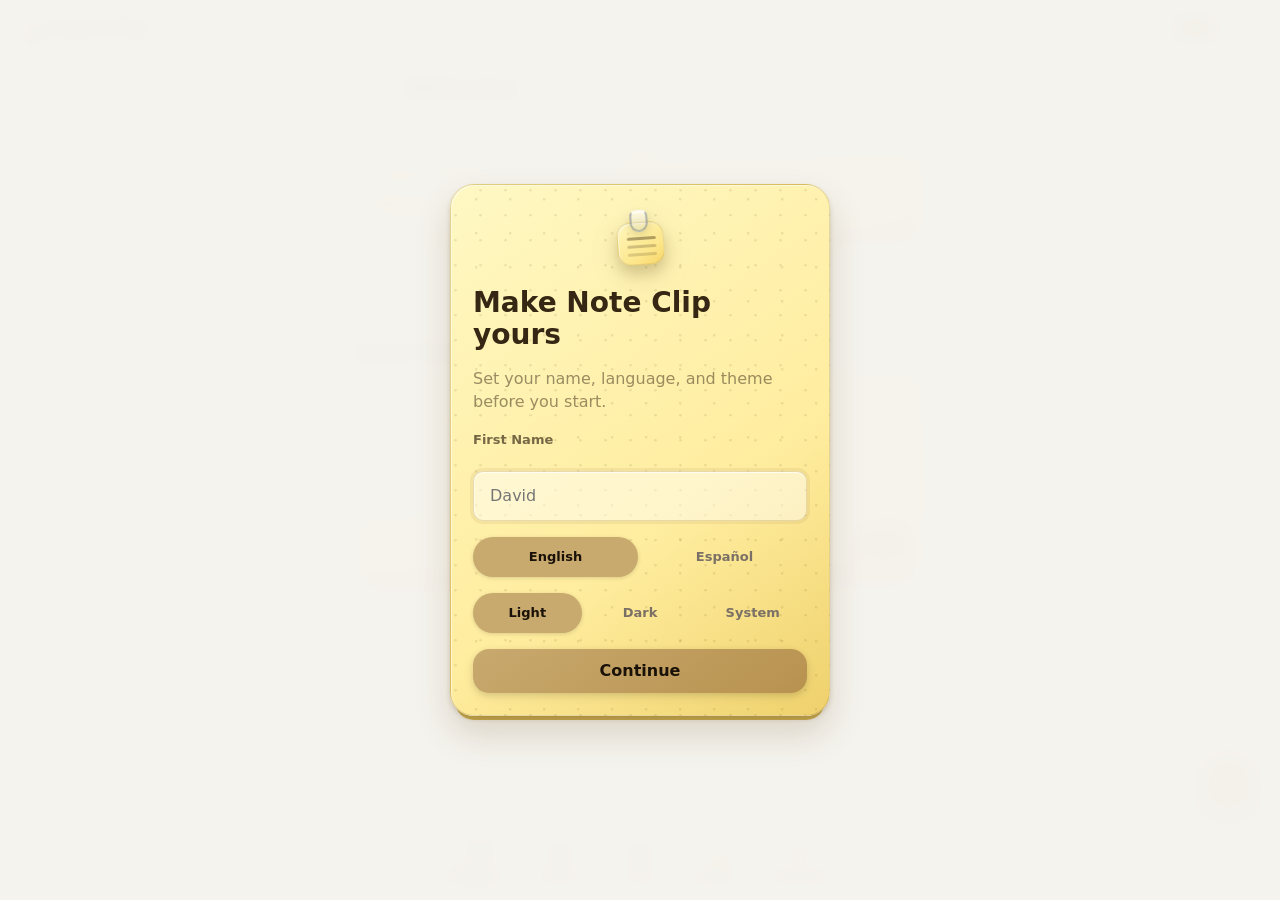
<file: index.html>
<!DOCTYPE html>
<html lang="en" data-theme="light">
<head>
  <meta charset="UTF-8">
  <meta name="viewport" content="width=device-width, initial-scale=1.0, maximum-scale=1.0, user-scalable=no, viewport-fit=cover">
  <meta name="description" content="Note Clip — Personal notes, lists, and reminders. Offline-first PWA.">
  <meta name="mobile-web-app-capable" content="yes">
  <meta name="apple-mobile-web-app-capable" content="yes">
  <meta name="apple-mobile-web-app-status-bar-style" content="default">
  <meta name="apple-mobile-web-app-title" content="Note Clip">
  <meta name="theme-color" content="#F5F2ED" media="(prefers-color-scheme: light)">
  <meta name="theme-color" content="#1A1814" media="(prefers-color-scheme: dark)">
  <title>Note Clip</title>

  <!-- PWA -->
  <link rel="manifest" href="./manifest.json">
  <link rel="apple-touch-icon" href="./icons/icon-192.png">

  <!-- Styles -->
  <link rel="stylesheet" href="./css/styles.css">
  <link rel="stylesheet" href="./css/redesign.css">   <!-- add this line -->
  <style>
    :root{--quick-paper:#ffed9f;--quick-paper-deep:#efd16c;--quick-paper-edge:rgba(126,92,25,.2);--quick-paper-line:rgba(122,92,22,.18);--quick-paper-grain:rgba(109,78,24,.12);--quick-paper-text:#352713;--quick-paper-muted:rgba(53,39,19,.5);--quick-paper-shadow:rgba(108,80,31,.22)}
    [data-theme="dark"]{--quick-paper:#d0b84f;--quick-paper-deep:#a98f34;--quick-paper-edge:rgba(255,234,143,.25);--quick-paper-line:rgba(255,245,178,.24);--quick-paper-grain:rgba(255,242,171,.16);--quick-paper-text:#17150b;--quick-paper-muted:rgba(23,21,11,.56);--quick-paper-shadow:rgba(0,0,0,.58)}
    .bottom-nav{justify-content:center;gap:clamp(2px,1vw,8px);padding:6px 8px calc(6px + env(safe-area-inset-bottom,0px))}
    .nav-tab{flex:1 1 0;max-width:72px;min-width:0;min-height:58px;padding:6px 4px;gap:4px;justify-content:center;line-height:1.1;text-align:center}
    .nav-tab>span[data-i18n]{display:block;width:100%;max-width:58px;overflow:hidden;text-align:center;text-overflow:ellipsis;white-space:nowrap}
    .nav-tab .nav-icon{line-height:1}
    .nav-stationery{--icon-paper:#fde78d;--icon-paper-2:#f8d66a;--icon-paper-line:rgba(110,76,22,.2);--icon-accent:#9fc3da;--icon-accent-2:#d8b2c5;--icon-ink:#5a4a2a;display:block;width:32px;height:28px;position:relative;font-size:0;filter:saturate(.86) drop-shadow(0 4px 4px rgba(64,45,16,.16));opacity:.78;transform:rotate(-5deg) skewY(-2deg);transition:opacity var(--transition),filter var(--transition),transform var(--transition-spring)}
    .nav-stationery:before{content:'';position:absolute;left:11px;top:0;z-index:3;width:10px;height:14px;border:2px solid rgba(117,126,134,.58);border-top-color:rgba(255,255,255,.76);border-radius:5px 5px 7px 7px;background:linear-gradient(180deg,rgba(255,255,255,.58),rgba(160,168,174,.18));box-shadow:0 2px 4px rgba(68,54,28,.14),inset 0 1px 0 rgba(255,255,255,.7)}
    .nav-tab.active .nav-stationery{opacity:1;filter:saturate(1.05) drop-shadow(0 5px 5px rgba(96,64,18,.24));transform:translateY(-1px) rotate(-5deg) skewY(-2deg)}
    [data-theme="dark"] .nav-stationery{--icon-paper:#a88f34;--icon-paper-2:#806d27;--icon-paper-line:rgba(255,236,149,.18);--icon-accent:#5f879f;--icon-accent-2:#8b6077;--icon-ink:#16170e;filter:saturate(.95) drop-shadow(0 5px 5px rgba(0,0,0,.34))}
    .nav-glyph,.nav-glyph:before,.nav-glyph:after{content:'';position:absolute;box-sizing:border-box}
    .nav-glyph{inset:3px 5px 4px 6px;border:1px solid rgba(91,65,18,.16);border-radius:7px 7px 8px 8px;background:repeating-linear-gradient(to bottom,transparent 0 7px,var(--icon-paper-line) 7px 8px,transparent 8px 11px),linear-gradient(145deg,#fff3b7 0%,var(--icon-paper) 54%,var(--icon-paper-2) 100%);box-shadow:inset 1px 1px 0 rgba(255,255,255,.58),inset -1px -1px 0 rgba(126,88,20,.1),0 5px 7px rgba(96,68,20,.16)}
    [data-theme="dark"] .nav-glyph{border-color:rgba(245,222,125,.13);box-shadow:inset 1px 1px 0 rgba(255,240,162,.12),inset -1px -1px 0 rgba(0,0,0,.18),0 5px 8px rgba(0,0,0,.34)}
    .nav-notes .nav-glyph:before,.nav-dashboard .nav-glyph:before{top:-1px;right:-1px;width:8px;height:8px;border-radius:0 6px 0 4px;background:linear-gradient(135deg,rgba(255,255,255,.7),var(--icon-paper-2));border-left:1px solid rgba(106,75,22,.14);border-bottom:1px solid rgba(106,75,22,.12)}
    .nav-dashboard .nav-glyph{inset:4px 4px 4px 5px;background:linear-gradient(145deg,#fff0a9 0%,var(--icon-paper) 100%)}
    .nav-dashboard .nav-glyph:after{left:4px;top:5px;width:6px;height:6px;border-radius:2px;background:var(--icon-accent);box-shadow:9px 0 0 var(--icon-accent-2),0 9px 0 #c6d9a3,9px 9px 0 var(--icon-paper-2)}
    .nav-notes .nav-glyph:after{left:4px;right:5px;top:8px;height:1px;background:var(--icon-paper-line);box-shadow:0 5px 0 var(--icon-paper-line),0 10px 0 var(--icon-paper-line)}
    .nav-lists .nav-glyph{inset:3px 5px 4px 7px;border-radius:6px;background:linear-gradient(90deg,var(--icon-accent) 0 4px,transparent 4px),repeating-linear-gradient(to bottom,transparent 0 7px,var(--icon-paper-line) 7px 8px,transparent 8px 11px),linear-gradient(145deg,#fff3b8,var(--icon-paper) 68%,var(--icon-paper-2))}
    .nav-lists .nav-glyph:before{left:7px;top:6px;width:3px;height:3px;border-radius:50%;background:var(--icon-ink);box-shadow:0 6px 0 var(--icon-ink),0 12px 0 var(--icon-ink)}
    .nav-lists .nav-glyph:after{left:12px;top:7px;width:8px;height:1px;background:var(--icon-paper-line);box-shadow:0 6px 0 var(--icon-paper-line),0 12px 0 var(--icon-paper-line)}
    .nav-calendar .nav-glyph{inset:4px 5px 4px 6px;border-radius:7px;background:linear-gradient(to bottom,var(--icon-accent) 0 6px,transparent 6px),repeating-linear-gradient(to bottom,transparent 0 7px,var(--icon-paper-line) 7px 8px,transparent 8px 11px),linear-gradient(145deg,#fff3b8,var(--icon-paper) 68%,var(--icon-paper-2))}
    .nav-calendar .nav-glyph:before{left:5px;top:2px;width:3px;height:6px;border-radius:3px;background:rgba(255,255,255,.72);box-shadow:10px 0 0 rgba(255,255,255,.72)}
    .nav-calendar .nav-glyph:after{left:5px;right:5px;top:10px;height:2px;border-radius:2px;background:var(--icon-ink);opacity:.45;box-shadow:0 6px 0 var(--icon-paper-line),0 12px 0 var(--icon-paper-line)}
    .nav-comms .nav-glyph{inset:6px 5px 4px 5px;border-radius:6px;background:linear-gradient(145deg,#fff1aa,var(--icon-paper))}
    .nav-comms .nav-glyph:before{left:2px;right:2px;top:3px;height:10px;border-left:10px solid transparent;border-right:10px solid transparent;border-top:7px solid rgba(121,88,27,.18)}
    .nav-comms .nav-glyph:after{right:-4px;top:-6px;width:12px;height:9px;border-radius:5px 5px 5px 1px;background:var(--icon-accent-2);box-shadow:inset 1px 1px 0 rgba(255,255,255,.32)}
    .nav-settings .nav-glyph{inset:4px 7px 3px 6px;border-radius:6px;background:linear-gradient(90deg,var(--icon-accent-2) 0 4px,transparent 4px),linear-gradient(145deg,#fff3b4,var(--icon-paper) 65%,var(--icon-paper-2))}
    .nav-settings .nav-glyph:before{right:3px;top:5px;width:10px;height:2px;border-radius:3px;background:var(--icon-ink);opacity:.48;box-shadow:-3px 5px 0 var(--icon-ink),0 10px 0 var(--icon-ink)}
    .nav-settings .nav-glyph:after{left:10px;bottom:-3px;width:5px;height:18px;border-radius:4px;background:linear-gradient(to bottom,var(--icon-accent),#e1c06d 70%,var(--icon-ink) 70% 100%);transform:rotate(38deg);box-shadow:0 3px 4px rgba(78,54,14,.18)}
    .greeting-stationery-icon{--g-paper:#fde78d;--g-paper-2:#f8d66a;--g-line:rgba(110,76,22,.22);--g-ink:#5a4a2a;--g-accent:#9fc3da;position:relative;display:inline-block;width:34px;height:30px;margin-right:8px;vertical-align:-8px;transform:rotate(-5deg);filter:drop-shadow(0 5px 6px rgba(92,66,24,.18))}
    .greeting-stationery-icon:before{content:'';position:absolute;left:12px;top:-1px;z-index:3;width:10px;height:13px;border:1.5px solid rgba(117,126,134,.54);border-top-color:rgba(255,255,255,.75);border-radius:5px 5px 7px 7px;background:linear-gradient(180deg,rgba(255,255,255,.55),rgba(160,168,174,.18));box-shadow:0 2px 4px rgba(68,54,28,.12),inset 0 1px 0 rgba(255,255,255,.7)}
    .greeting-stationery-icon:after{content:'';position:absolute;inset:5px 4px 2px 5px;border:1px solid rgba(91,65,18,.15);border-radius:8px;background:radial-gradient(circle at 28% 24%,rgba(109,78,24,.11) 0 1px,transparent 1.5px),repeating-linear-gradient(to bottom,transparent 0 8px,var(--g-line) 8px 9px,transparent 9px 12px),linear-gradient(145deg,#fff4b4 0%,var(--g-paper) 66%,var(--g-paper-2) 100%);box-shadow:inset 1px 1px 0 rgba(255,255,255,.58),0 5px 7px rgba(94,68,24,.14)}
    .greeting-stationery-icon span,.greeting-stationery-icon span:before,.greeting-stationery-icon span:after{content:'';position:absolute;z-index:4;box-sizing:border-box}
    .greeting-morning span{left:10px;top:16px;width:9px;height:7px;border:2px solid var(--g-accent);border-top:0;border-radius:0 0 6px 6px}
    .greeting-morning span:before{right:-6px;top:1px;width:5px;height:4px;border:2px solid var(--g-accent);border-left:0;border-radius:0 5px 5px 0}
    .greeting-morning span:after{left:10px;top:-7px;width:11px;height:6px;border-radius:8px 8px 0 0;background:#f0c957;box-shadow:0 3px 0 rgba(90,65,35,.16)}
    .greeting-afternoon span{left:10px;right:9px;top:15px;height:2px;border-radius:3px;background:var(--g-ink);opacity:.48;box-shadow:0 6px 0 var(--g-ink),0 12px 0 var(--g-ink)}
    .greeting-evening span{left:12px;top:12px;width:11px;height:11px;border-radius:8px 8px 4px 4px;border:2px solid #8b6077;border-bottom:0}
    .greeting-evening span:before{left:4px;top:10px;width:2px;height:9px;border-radius:2px;background:#8b6077}
    .greeting-evening span:after{left:-4px;top:18px;width:18px;height:2px;border-radius:3px;background:var(--g-ink);opacity:.42}
    .greeting-night span{left:14px;top:12px;width:12px;height:12px;border-radius:50%;background:#9fc3da;box-shadow:-4px -1px 0 1px var(--g-paper)}
    .greeting-night span:before{left:-7px;top:0;width:2px;height:2px;border-radius:50%;background:var(--g-ink);opacity:.45;box-shadow:-2px 7px 0 var(--g-ink),8px 9px 0 var(--g-ink)}
    [data-theme="dark"] .greeting-stationery-icon{--g-paper:#d0b84f;--g-paper-2:#a98f34;--g-line:rgba(255,245,178,.24);--g-ink:#17150b;--g-accent:#5f879f;filter:drop-shadow(0 5px 8px rgba(0,0,0,.42))}
    [data-theme="dark"] .greeting-stationery-icon:after{border-color:rgba(245,222,125,.14);background:radial-gradient(circle at 28% 24%,rgba(255,242,171,.14) 0 1px,transparent 1.5px),repeating-linear-gradient(to bottom,transparent 0 8px,var(--g-line) 8px 9px,transparent 9px 12px),linear-gradient(145deg,#d8c157 0%,var(--g-paper) 68%,var(--g-paper-2) 100%);box-shadow:inset 1px 1px 0 rgba(255,240,162,.12),0 5px 8px rgba(0,0,0,.34)}
    .app-title-mark{width:30px;height:30px;border-radius:9px;object-fit:cover;box-shadow:0 4px 10px rgba(95,70,28,.18);font-size:0}
    [data-theme="dark"] .app-title-mark{box-shadow:0 5px 14px rgba(0,0,0,.38)}
    .quick-note-wrap{position:relative;isolation:isolate;overflow:visible;border:1.5px solid var(--quick-paper-edge);border-radius:22px 24px 24px 22px;background:radial-gradient(circle at 18% 21%,var(--quick-paper-grain) 0 1px,transparent 1.6px),radial-gradient(circle at 73% 38%,var(--quick-paper-grain) 0 1px,transparent 1.7px),radial-gradient(circle at 43% 74%,var(--quick-paper-grain) 0 1px,transparent 1.5px),linear-gradient(145deg,#fff7bd 0%,var(--quick-paper) 58%,var(--quick-paper-deep) 100%);background-size:25px 25px,31px 31px,37px 37px,auto;box-shadow:0 3px 4px var(--quick-paper-shadow),0 12px 24px rgba(108,80,31,.18),0 24px 38px rgba(108,80,31,.11),0 9px 0 -5px color-mix(in srgb,var(--quick-paper-deep) 72%,#8f7424),inset 1px 1px 0 rgba(255,255,255,.55),inset -1px -1px 0 rgba(119,84,21,.08);transform:rotate(-.7deg);transition:box-shadow var(--transition),transform var(--transition-spring),border-color var(--transition)}
    .quick-note-wrap:focus-within{border-color:color-mix(in srgb,var(--color-primary) 70%,var(--quick-paper-edge));box-shadow:0 0 0 3px color-mix(in srgb,var(--color-primary) 18%,transparent),0 3px 4px var(--quick-paper-shadow),0 12px 26px rgba(108,80,31,.18),inset 1px 1px 0 rgba(255,255,255,.48);transform:rotate(-.7deg) translateY(-1px)}
    .quick-note-wrap:before{content:'';position:absolute;inset:0;z-index:0;pointer-events:none;background:linear-gradient(90deg,rgba(255,255,255,.2),transparent 30% 70%,rgba(112,78,19,.07)),radial-gradient(ellipse at 50% 0,rgba(255,255,255,.28),transparent 48%);mix-blend-mode:soft-light}
    .quick-note-wrap:after{content:'';position:absolute;right:-1px;bottom:-1px;z-index:2;width:54px;height:54px;border-radius:18px 0 22px 0;background:linear-gradient(135deg,rgba(255,255,255,.72) 0%,rgba(255,238,158,.92) 45%,var(--quick-paper-deep) 100%);clip-path:polygon(100% 0,100% 100%,0 100%);border-left:1px solid rgba(120,86,21,.16);border-top:1px solid rgba(120,86,21,.14);box-shadow:-7px -5px 12px rgba(103,75,22,.12);pointer-events:none}
    .quick-note-clip{position:absolute;left:50%;top:-18px;z-index:4;width:48px;height:54px;transform:translateX(-50%);border:3px solid rgba(120,129,138,.42);border-top-color:rgba(255,255,255,.72);border-radius:15px 15px 24px 24px;background:linear-gradient(180deg,rgba(255,255,255,.56),rgba(209,216,220,.24) 42%,rgba(255,255,255,.1));box-shadow:0 8px 13px rgba(65,55,32,.18),inset 0 2px 0 rgba(255,255,255,.66),inset 0 -2px 5px rgba(80,86,92,.12);pointer-events:none}
    .quick-note-clip:before{content:'';position:absolute;left:7px;right:7px;bottom:8px;height:27px;border:2px solid rgba(92,101,109,.34);border-top:0;border-radius:0 0 18px 18px}
    .quick-note-input{position:relative;z-index:1;padding:26px 42px 14px 18px;background:repeating-linear-gradient(to bottom,transparent 0 25px,var(--quick-paper-line) 25px 26px,transparent 26px 32px);color:var(--quick-paper-text);font-weight:500;line-height:32px;min-height:124px;caret-color:var(--quick-paper-text)}
    .quick-note-input::placeholder{color:var(--quick-paper-muted)}
    .quick-note-actions{position:relative;z-index:3;padding:10px var(--space-md) 12px;border-top:1px solid var(--quick-paper-line);background:linear-gradient(180deg,rgba(255,255,255,.18),rgba(116,82,20,.08)),color-mix(in srgb,var(--quick-paper) 68%,var(--quick-paper-deep))}
    [data-theme="dark"] .quick-note-wrap{background:radial-gradient(circle at 18% 21%,var(--quick-paper-grain) 0 1px,transparent 1.6px),radial-gradient(circle at 73% 38%,var(--quick-paper-grain) 0 1px,transparent 1.7px),radial-gradient(circle at 43% 74%,var(--quick-paper-grain) 0 1px,transparent 1.5px),linear-gradient(145deg,#e2c95f 0%,var(--quick-paper) 58%,var(--quick-paper-deep) 100%);box-shadow:0 3px 4px var(--quick-paper-shadow),0 16px 28px rgba(0,0,0,.48),0 30px 48px rgba(0,0,0,.36),0 9px 0 -5px #776527,inset 1px 1px 0 rgba(255,245,177,.18),inset -1px -1px 0 rgba(0,0,0,.16)}
    [data-theme="dark"] .quick-note-clip{border-color:rgba(190,199,207,.34);border-top-color:rgba(255,255,255,.58);background:linear-gradient(180deg,rgba(255,255,255,.38),rgba(169,178,186,.18) 45%,rgba(255,255,255,.08));box-shadow:0 10px 18px rgba(0,0,0,.34),inset 0 2px 0 rgba(255,255,255,.42),inset 0 -2px 5px rgba(0,0,0,.2)}
    [data-theme="dark"] .quick-note-actions{background:linear-gradient(180deg,rgba(255,241,156,.08),rgba(0,0,0,.1)),color-mix(in srgb,var(--quick-paper) 58%,var(--quick-paper-deep))}
    .category-card{--cat-paper:#fff0a7;--cat-paper-2:#f3d771;--cat-ink:#352713;overflow:hidden;border-radius:18px 20px 19px 17px;border-color:rgba(126,92,25,.18);background:radial-gradient(circle at 20px 18px,rgba(109,78,24,.11) 0 1px,transparent 1.5px),radial-gradient(circle at 77% 34%,rgba(109,78,24,.08) 0 1px,transparent 1.6px),linear-gradient(145deg,rgba(255,255,255,.38),transparent 32%),linear-gradient(145deg,var(--cat-paper) 0%,var(--cat-paper) 62%,var(--cat-paper-2) 100%);background-size:22px 22px,31px 31px,auto,auto;box-shadow:0 3px 4px rgba(108,80,31,.14),0 11px 20px rgba(108,80,31,.14),0 8px 0 -5px color-mix(in srgb,var(--cat-paper-2) 70%,#8f7424),inset 1px 1px 0 rgba(255,255,255,.52);transform:rotate(-.25deg)}
    .category-card:hover{transform:translateY(-2px) rotate(-.25deg);box-shadow:0 4px 6px rgba(108,80,31,.16),0 14px 24px rgba(108,80,31,.16),0 8px 0 -5px color-mix(in srgb,var(--cat-paper-2) 70%,#8f7424),inset 1px 1px 0 rgba(255,255,255,.52)}
    .category-card:before{content:'';position:absolute;inset:0;pointer-events:none;background:linear-gradient(90deg,rgba(255,255,255,.16),transparent 35% 70%,rgba(112,78,19,.06)),radial-gradient(ellipse at 50% 0,rgba(255,255,255,.22),transparent 48%);mix-blend-mode:soft-light}
    .category-card:after{content:'';position:absolute;right:-1px;bottom:-1px;width:30px;height:30px;border-radius:10px 0 18px 0;background:linear-gradient(135deg,rgba(255,255,255,.6),var(--cat-paper-2));clip-path:polygon(100% 0,100% 100%,0 100%);box-shadow:-4px -3px 8px rgba(103,75,22,.1);pointer-events:none}
    .category-card-top,.category-name,.category-count{position:relative;z-index:1}.category-name{color:var(--cat-ink)}.category-count{color:color-mix(in srgb,var(--cat-ink) 62%,transparent)}
    .category-card .card-delete-btn{position:relative;z-index:2;background:rgba(255,255,255,.32);color:color-mix(in srgb,var(--cat-ink) 72%,transparent);border:1px solid rgba(91,65,18,.1)}
    .category-icon-wrap{width:48px;height:48px;padding:8px;border-radius:15px;background:linear-gradient(145deg,rgba(255,255,255,.46),rgba(255,255,255,.14));border:1px solid rgba(91,65,18,.12);box-shadow:inset 0 1px 0 rgba(255,255,255,.5),0 5px 10px rgba(93,67,21,.1)}
    .category-work{--cat-paper:#f6df9b;--cat-paper-2:#dfbc64}.category-medical{--cat-paper:#f4c4d4;--cat-paper-2:#dfa2b8}.category-personal{--cat-paper:#bfe1f4;--cat-paper-2:#8fc0d8}.category-home{--cat-paper:#c8e8bd;--cat-paper-2:#9fca93}.category-documents{--cat-paper:#fff1c7;--cat-paper-2:#e9d79a}.category-followup{--cat-paper:#dfcdf2;--cat-paper-2:#bca3df}.category-orders{--cat-paper:#f7cfaa;--cat-paper-2:#e6ad79}.category-ideas{--cat-paper:#fff09c;--cat-paper-2:#efd05d}
    .category-icon-wrap img,.cat-icon-img{width:30px!important;height:30px!important;object-fit:contain;filter:drop-shadow(0 3px 4px rgba(90,65,35,.16));transform:translateZ(0)}.chip-icon-img{width:16px;height:16px;object-fit:contain;vertical-align:-3px;filter:drop-shadow(0 1px 2px rgba(90,65,35,.12))}
    [data-theme="dark"] .category-card{--cat-ink:#19160b;border-color:rgba(255,234,143,.2);background:radial-gradient(circle at 20px 18px,rgba(255,242,171,.14) 0 1px,transparent 1.5px),radial-gradient(circle at 77% 34%,rgba(255,242,171,.1) 0 1px,transparent 1.6px),linear-gradient(145deg,rgba(255,241,156,.12),transparent 32%),linear-gradient(145deg,color-mix(in srgb,var(--cat-paper) 82%,#6f5d24) 0%,color-mix(in srgb,var(--cat-paper) 72%,#514719) 62%,color-mix(in srgb,var(--cat-paper-2) 76%,#3e3515) 100%);box-shadow:0 3px 4px rgba(0,0,0,.4),0 15px 28px rgba(0,0,0,.38),0 8px 0 -5px rgba(90,76,25,.82),inset 1px 1px 0 rgba(255,245,177,.13)}
    [data-theme="dark"] .category-card .card-delete-btn{background:rgba(255,245,177,.16);border-color:rgba(41,34,10,.12);color:rgba(25,22,11,.72)}
    [data-theme="dark"] .category-icon-wrap{background:linear-gradient(145deg,rgba(255,245,177,.18),rgba(0,0,0,.06));border-color:rgba(41,34,10,.12);box-shadow:inset 0 1px 0 rgba(255,245,177,.14),0 6px 14px rgba(0,0,0,.24)}[data-theme="dark"] .category-icon-wrap img,[data-theme="dark"] .cat-icon-img{filter:drop-shadow(0 4px 8px rgba(0,0,0,.42))}
    .nav-stationery{width:30px;height:28px;opacity:.86;filter:saturate(.92) drop-shadow(0 4px 5px rgba(70,52,22,.15));transform:rotate(-4deg)}
    .nav-tab.active .nav-stationery{filter:saturate(1.03) drop-shadow(0 5px 6px rgba(92,66,24,.22));transform:translateY(-1px) rotate(-4deg)}
    .nav-stationery:before{left:11px;top:-1px;width:9px;height:12px;border-width:1.5px;border-radius:5px 5px 7px 7px}
    .nav-glyph{inset:5px 5px 3px 6px;border-radius:8px;background:linear-gradient(145deg,#fff4b4 0%,var(--icon-paper) 66%,var(--icon-paper-2) 100%);box-shadow:inset 1px 1px 0 rgba(255,255,255,.58),0 5px 7px rgba(94,68,24,.14)}
    .nav-dashboard .nav-glyph:before,.nav-notes .nav-glyph:before{display:none}
    .nav-dashboard .nav-glyph:after{left:5px;top:6px;width:14px;height:2px;border-radius:3px;background:var(--icon-ink);opacity:.5;box-shadow:0 5px 0 var(--icon-ink),0 10px 0 var(--icon-ink)}
    .nav-notes .nav-glyph:after{left:5px;right:5px;top:8px;height:2px;border-radius:3px;background:var(--icon-paper-line);box-shadow:0 6px 0 var(--icon-paper-line)}
    .nav-lists .nav-glyph{inset:5px 5px 3px 6px;background:linear-gradient(90deg,var(--icon-accent) 0 4px,transparent 4px),linear-gradient(145deg,#fff4b4,var(--icon-paper) 66%,var(--icon-paper-2))}
    .nav-lists .nav-glyph:before{left:8px;top:7px;width:3px;height:3px;box-shadow:0 7px 0 var(--icon-ink)}
    .nav-lists .nav-glyph:after{left:13px;top:8px;width:8px;height:2px;border-radius:3px;box-shadow:0 7px 0 var(--icon-paper-line)}
    .nav-calendar .nav-glyph{inset:5px 5px 3px 6px;background:linear-gradient(to bottom,var(--icon-accent) 0 6px,transparent 6px),linear-gradient(145deg,#fff4b4,var(--icon-paper) 66%,var(--icon-paper-2))}
    .nav-calendar .nav-glyph:before{left:6px;top:3px;width:3px;height:5px;border-radius:3px;background:rgba(255,255,255,.72);box-shadow:10px 0 0 rgba(255,255,255,.72)}
    .nav-calendar .nav-glyph:after{left:6px;right:6px;top:11px;height:2px;border-radius:3px;background:var(--icon-ink);opacity:.45;box-shadow:0 6px 0 var(--icon-paper-line)}
    .nav-comms .nav-glyph{inset:7px 5px 4px 6px;border-radius:8px;background:linear-gradient(145deg,#fff4b4,var(--icon-paper))}
    .nav-comms .nav-glyph:before{left:5px;right:5px;top:6px;height:8px;border-left:8px solid transparent;border-right:8px solid transparent;border-top:6px solid rgba(121,88,27,.18)}
    .nav-comms .nav-glyph:after{display:none}
    .nav-settings .nav-glyph{inset:5px 5px 3px 6px;background:linear-gradient(90deg,var(--icon-accent-2) 0 4px,transparent 4px),linear-gradient(145deg,#fff4b4,var(--icon-paper) 66%,var(--icon-paper-2))}
    .nav-settings .nav-glyph:before{right:5px;top:7px;width:10px;height:2px;box-shadow:-3px 6px 0 var(--icon-ink)}
    .nav-settings .nav-glyph:after{left:9px;bottom:-2px;width:4px;height:15px}
    .cat-stationery,.cat-chip-stationery{--cat-accent:#9fc3da;--cat-accent-2:#d8b2c5;position:relative;display:inline-block;flex:0 0 auto;transform:rotate(-4deg);filter:drop-shadow(0 4px 5px rgba(80,58,24,.16))}
    .cat-stationery{width:34px;height:32px}
    .cat-chip-stationery{width:16px;height:14px;vertical-align:-2px;margin-right:4px}
    .cat-stationery:before,.cat-chip-stationery:before{content:'';position:absolute;left:50%;top:-1px;z-index:3;transform:translateX(-50%);width:10px;height:12px;border:1.5px solid rgba(117,126,134,.52);border-top-color:rgba(255,255,255,.72);border-radius:5px 5px 7px 7px;background:linear-gradient(180deg,rgba(255,255,255,.54),rgba(160,168,174,.18));box-shadow:0 2px 4px rgba(68,54,28,.12),inset 0 1px 0 rgba(255,255,255,.7)}
    .cat-chip-stationery:before{width:5px;height:6px;border-width:1px;border-radius:3px}
    .cat-stationery:after,.cat-chip-stationery:after{content:'';position:absolute;inset:5px 4px 2px 5px;border-radius:8px;border:1px solid rgba(91,65,18,.14);background:linear-gradient(145deg,#fff4b4 0%,#fde78d 68%,#f8d66a 100%);box-shadow:inset 1px 1px 0 rgba(255,255,255,.58),0 5px 7px rgba(94,68,24,.14)}
    .cat-chip-stationery:after{inset:3px 2px 1px 2px;border-radius:4px}
    .cat-mark{position:absolute;z-index:4;left:10px;top:12px;width:15px;height:12px;border-radius:3px;border:1px solid rgba(74,55,22,.16);background:linear-gradient(145deg,rgba(255,255,255,.52),var(--cat-accent));box-shadow:0 5px 0 rgba(90,65,35,.14),inset 1px 1px 0 rgba(255,255,255,.42)}
    .cat-mark:before,.cat-mark:after{content:'';position:absolute;box-sizing:border-box}
    .cat-work .cat-mark{top:12px;height:13px;background:linear-gradient(145deg,#fff9d8,#9fc3da);box-shadow:0 -4px 0 -1px #d8b2c5,0 5px 0 rgba(90,65,35,.14)}
    .cat-work .cat-mark:before{left:3px;right:3px;top:5px;height:2px;border-radius:2px;background:rgba(70,53,22,.34);box-shadow:0 4px 0 rgba(70,53,22,.22)}
    .cat-medical .cat-mark{left:10px;top:12px;width:15px;height:13px;background:linear-gradient(145deg,#fff9d8,#d7edf0)}
    .cat-medical .cat-mark:before{left:3px;top:4px;width:9px;height:2px;border-radius:2px;background:#4f8fa0;box-shadow:0 4px 0 rgba(79,143,160,.68)}
    .cat-medical .cat-mark:after{right:2px;top:2px;width:4px;height:3px;border-radius:3px;background:#8fc0cc}
    .cat-personal .cat-mark{top:12px;background:linear-gradient(145deg,#fff9d8,#d8e1ea)}
    .cat-personal .cat-mark:before{left:4px;top:4px;width:7px;height:2px;border-radius:2px;background:rgba(70,53,22,.34);box-shadow:0 4px 0 rgba(70,53,22,.22)}
    .cat-personal .cat-mark:after{right:2px;top:3px;width:4px;height:4px;border-radius:50%;background:#8da2b3;box-shadow:0 5px 0 -1px #8da2b3}
    .cat-home .cat-mark{top:12px;background:linear-gradient(145deg,#fff9d8,#f4d8ae)}
    .cat-home .cat-mark:before{left:3px;top:3px;width:9px;height:7px;background:#b98c5f;clip-path:polygon(50% 0,100% 45%,88% 45%,88% 100%,12% 100%,12% 45%,0 45%)}
    .cat-home .cat-mark:after{right:2px;top:4px;width:2px;height:7px;border-radius:2px;background:rgba(70,53,22,.28)}
    .cat-documents .cat-mark{top:11px;width:15px;height:15px;background:#fff9d8;box-shadow:4px 3px 0 -1px #edd784,0 5px 0 rgba(90,65,35,.12)}
    .cat-documents .cat-mark:before{left:3px;right:3px;top:5px;height:2px;border-radius:2px;background:rgba(70,53,22,.3);box-shadow:0 4px 0 rgba(70,53,22,.2)}
    .cat-followup .cat-mark{left:11px;top:11px;width:14px;height:15px;background:linear-gradient(145deg,#fff9d8,#f4d8ae)}
    .cat-followup .cat-mark:before{left:3px;top:3px;width:2px;height:10px;border-radius:2px;background:#8a6d35}
    .cat-followup .cat-mark:after{left:5px;top:3px;width:8px;height:6px;border-radius:1px;background:#c56b78;clip-path:polygon(0 0,100% 0,75% 50%,100% 100%,0 100%)}
    .cat-orders .cat-mark{top:12px;background:linear-gradient(145deg,#fff9d8,#f0d7aa)}
    .cat-orders .cat-mark:before{left:3px;right:3px;top:4px;height:2px;border-radius:2px;background:rgba(70,53,22,.3);box-shadow:0 4px 0 rgba(70,53,22,.2)}
    .cat-orders .cat-mark:after{right:2px;top:2px;width:4px;height:4px;border-radius:1px;background:#c99a5b}
    .cat-ideas .cat-mark{top:12px;background:linear-gradient(145deg,#fff9d8,#f6e6a6)}
    .cat-ideas .cat-mark:before{left:5px;top:3px;width:6px;height:7px;border:2px solid #c59a2c;border-bottom:0;border-radius:8px 8px 4px 4px}
    .cat-ideas .cat-mark:after{left:6px;top:11px;width:5px;height:2px;border-radius:2px;background:#5f5131}
    .cat-note .cat-mark,.cat-sticky .cat-mark,.cat-notebook .cat-mark,.cat-clipboard .cat-mark,.cat-stack .cat-mark,.cat-bookmark .cat-mark,.cat-paperclip .cat-mark,.cat-folder .cat-mark,.cat-checklist .cat-mark,.cat-receipt .cat-mark,.cat-health .cat-mark,.cat-medicine .cat-mark,.cat-walking .cat-mark,.cat-sleep .cat-mark,.cat-water .cat-mark,.cat-calendar .cat-mark,.cat-bell .cat-mark,.cat-star .cat-mark,.cat-checkmark .cat-mark,.cat-goal .cat-mark,.cat-idea .cat-mark,.cat-pencil .cat-mark,.cat-sketch .cat-mark,.cat-pinned .cat-mark,.cat-flag .cat-mark,.cat-clock .cat-mark,.cat-package .cat-mark,.cat-shipping .cat-mark,.cat-delivery .cat-mark,.cat-sparkle .cat-mark,.cat-meal .cat-mark{top:12px;background:linear-gradient(145deg,#fff9d8,#d7edf0)}
    .cat-note .cat-mark:before,.cat-sticky .cat-mark:before,.cat-work .cat-mark:before{left:3px;right:3px;top:4px;height:2px;border-radius:2px;background:rgba(70,53,22,.34);box-shadow:0 4px 0 rgba(70,53,22,.22)}
    .cat-sticky .cat-mark:after{right:0;bottom:0;width:6px;height:6px;border-radius:4px 0 3px 0;background:linear-gradient(135deg,rgba(255,255,255,.72),#edd784);clip-path:polygon(100% 0,100% 100%,0 100%)}
    .cat-notebook .cat-mark:before{left:2px;top:2px;width:3px;height:9px;border-radius:2px;background:#7ca5bd;box-shadow:5px 2px 0 -1px rgba(70,53,22,.3),9px 2px 0 -1px rgba(70,53,22,.2)}
    .cat-clipboard .cat-mark:before{left:4px;top:-3px;width:7px;height:5px;border-radius:3px;background:#8da2b3}.cat-clipboard .cat-mark:after{left:4px;right:3px;top:5px;height:2px;border-radius:2px;background:rgba(70,53,22,.3);box-shadow:0 4px 0 rgba(70,53,22,.2)}
    .cat-stack .cat-mark{box-shadow:4px 3px 0 -1px #edd784,0 5px 0 rgba(90,65,35,.12)}.cat-stack .cat-mark:before,.cat-shipping .cat-mark:before,.cat-delivery .cat-mark:before{left:3px;right:3px;top:5px;height:2px;border-radius:2px;background:rgba(70,53,22,.3);box-shadow:0 4px 0 rgba(70,53,22,.2)}
    .cat-bookmark .cat-mark:before{left:5px;top:1px;width:5px;height:11px;background:#8fc0d8;clip-path:polygon(0 0,100% 0,100% 100%,50% 75%,0 100%)}.cat-paperclip .cat-mark:before{left:4px;top:2px;width:7px;height:9px;border:2px solid #8da2b3;border-left-color:transparent;border-radius:8px;transform:rotate(-20deg)}
    .cat-folder .cat-mark{border-radius:3px;background:linear-gradient(180deg,#f4d8ae 0 28%,#fff0ac 28%)}.cat-folder .cat-mark:before{left:2px;top:-2px;width:7px;height:4px;border-radius:3px 3px 0 0;background:#e7bd72}
    .cat-checklist .cat-mark:before{left:3px;top:4px;width:3px;height:3px;border-radius:50%;background:#5a4a2a;box-shadow:0 5px 0 #5a4a2a}.cat-checklist .cat-mark:after{left:8px;top:5px;width:5px;height:2px;border-radius:2px;background:rgba(70,53,22,.28);box-shadow:0 5px 0 rgba(70,53,22,.2)}
    .cat-receipt .cat-mark:before{left:3px;right:3px;top:3px;height:2px;border-radius:2px;background:rgba(70,53,22,.3);box-shadow:0 4px 0 rgba(70,53,22,.2)}.cat-receipt .cat-mark:after{left:2px;right:2px;bottom:0;height:3px;background:linear-gradient(135deg,transparent 0 35%,#fff9d8 35% 65%,transparent 65%)}
    .cat-health .cat-mark:before,.cat-medicine .cat-mark:before{left:3px;top:4px;width:9px;height:2px;border-radius:2px;background:#4f8fa0;box-shadow:0 4px 0 rgba(79,143,160,.68)}.cat-health .cat-mark:after{right:2px;top:2px;width:4px;height:3px;border-radius:3px;background:#8fc0cc}.cat-medicine .cat-mark:after{left:4px;top:7px;width:8px;height:4px;border-radius:6px;background:linear-gradient(90deg,#8fc0cc 0 50%,#f5d6a7 50%)}
    .cat-walking .cat-mark:before{left:3px;top:7px;width:10px;height:4px;border:2px solid #5d8fa0;border-top:0;border-left:0;border-radius:0 0 8px 0}.cat-sleep .cat-mark:before{left:4px;top:4px;width:7px;height:2px;border-radius:2px;background:#5d8fa0;box-shadow:2px 4px 0 -1px #5d8fa0,4px 8px 0 -1px #5d8fa0}.cat-water .cat-mark:before{left:5px;top:3px;width:6px;height:8px;border-radius:6px 6px 6px 1px;background:#73abc0;transform:rotate(45deg)}
    .cat-calendar .cat-mark:before{left:3px;right:3px;top:3px;height:2px;background:#8da2b3;box-shadow:0 4px 0 rgba(70,53,22,.2),0 8px 0 rgba(70,53,22,.16)}.cat-bell .cat-mark:before{left:4px;top:3px;width:7px;height:8px;border-radius:7px 7px 3px 3px;background:#d8b25f}.cat-bell .cat-mark:after{left:6px;top:10px;width:4px;height:2px;border-radius:2px;background:#6b5630}
    .cat-star .cat-mark:before{left:3px;top:2px;width:10px;height:10px;background:#d8b25f;clip-path:polygon(50% 0,62% 35%,100% 35%,69% 57%,82% 100%,50% 74%,18% 100%,31% 57%,0 35%,38% 35%)}.cat-checkmark .cat-mark:before{left:3px;top:5px;width:9px;height:5px;border-left:2px solid #5e966b;border-bottom:2px solid #5e966b;transform:rotate(-45deg)}.cat-goal .cat-mark:before{left:3px;top:3px;width:9px;height:9px;border:2px solid #8fc0d8;border-radius:50%}.cat-goal .cat-mark:after{left:6px;top:6px;width:3px;height:3px;border-radius:50%;background:#d8b25f}
    .cat-idea .cat-mark:before{left:5px;top:3px;width:6px;height:7px;border:2px solid #c59a2c;border-bottom:0;border-radius:8px 8px 4px 4px}.cat-idea .cat-mark:after{left:6px;top:11px;width:5px;height:2px;border-radius:2px;background:#5f5131}.cat-pencil .cat-mark:before{left:3px;top:6px;width:10px;height:3px;border-radius:3px;background:linear-gradient(90deg,#5f5131 0 18%,#d8b25f 18% 82%,#8fc0d8 82%);transform:rotate(-24deg)}.cat-sketch .cat-mark:before{left:3px;top:8px;width:10px;height:4px;border-top:2px solid #5f5131;border-radius:50%;transform:rotate(-8deg)}
    .cat-pinned .cat-mark:before{left:6px;top:1px;width:4px;height:4px;border-radius:50%;background:#c56b78}.cat-pinned .cat-mark:after{left:7px;top:4px;width:2px;height:8px;border-radius:2px;background:#8a6d35}.cat-flag .cat-mark:before{left:3px;top:2px;width:2px;height:10px;border-radius:2px;background:#8a6d35}.cat-flag .cat-mark:after{left:5px;top:2px;width:8px;height:6px;border-radius:1px;background:#c56b78;clip-path:polygon(0 0,100% 0,75% 50%,100% 100%,0 100%)}.cat-clock .cat-mark:before{left:4px;top:3px;width:8px;height:8px;border:2px solid #8da2b3;border-radius:50%}.cat-clock .cat-mark:after{left:8px;top:5px;width:2px;height:5px;border-left:2px solid #5a4a2a;border-bottom:2px solid #5a4a2a}
    .cat-package .cat-mark:before{left:3px;top:3px;width:9px;height:8px;border-radius:2px;background:#d7b27b;box-shadow:inset 4px 0 0 rgba(255,255,255,.24)}.cat-shipping .cat-mark:after{right:2px;top:2px;width:4px;height:4px;border-radius:1px;background:#c99a5b}.cat-delivery .cat-mark:after{right:2px;bottom:2px;width:6px;height:3px;border-radius:3px;background:#8fc0d8}.cat-sparkle .cat-mark:before{left:4px;top:3px;width:8px;height:8px;background:#8fc0d8;clip-path:polygon(50% 0,62% 38%,100% 50%,62% 62%,50% 100%,38% 62%,0 50%,38% 38%)}.cat-meal .cat-mark:before{left:3px;top:3px;width:3px;height:9px;border-radius:2px;background:#8da2b3;box-shadow:7px 0 0 -1px #8da2b3}
    .category-note,.category-sticky,.category-notebook,.category-clipboard,.category-stack,.category-bookmark,.category-paperclip,.category-folder,.category-checklist,.category-receipt{--cat-paper:#fff1c7;--cat-paper-2:#e9d79a}.category-health,.category-medicine,.category-walking,.category-sleep,.category-water{--cat-paper:#f4c4d4;--cat-paper-2:#dfa2b8}.category-idea,.category-pencil,.category-sketch,.category-star,.category-goal{--cat-paper:#fff09c;--cat-paper-2:#efd05d}.category-flag,.category-pinned,.category-bell,.category-clock{--cat-paper:#dfcdf2;--cat-paper-2:#bca3df}.category-package,.category-shipping,.category-delivery{--cat-paper:#f7cfaa;--cat-paper-2:#e6ad79}
    .cat-modal-sheet{max-height:min(88vh,760px);overflow:auto}.cat-icon-selected{display:flex;align-items:center;gap:12px;margin-bottom:12px;padding:10px;border:1px solid var(--color-border);border-radius:14px;background:color-mix(in srgb,var(--color-surface) 82%,transparent)}.cat-icon-selected-preview{width:48px;height:48px;display:grid;place-items:center;flex:0 0 auto}.cat-icon-selected-label{font-size:var(--text-xs);color:var(--color-text-muted);font-weight:700;text-transform:uppercase;letter-spacing:.02em}.cat-icon-selected-name{font-weight:800;color:var(--color-text)}.cat-icon-picker{display:flex;flex-direction:column;gap:14px}.cat-icon-group-title{font-size:var(--text-xs);font-weight:800;color:var(--color-text-muted);margin-bottom:7px;text-transform:uppercase;letter-spacing:.02em}.cat-icon-grid{display:grid;grid-template-columns:repeat(3,minmax(0,1fr));gap:8px}.cat-icon-option{min-height:74px;padding:8px 6px;border:1px solid var(--color-border);border-radius:14px;background:var(--color-surface);color:var(--color-text);display:flex;flex-direction:column;align-items:center;justify-content:center;gap:5px;font:inherit;font-size:var(--text-xs);font-weight:700;text-align:center;line-height:1.15;cursor:pointer}.cat-icon-option .cat-stationery{transform:rotate(-4deg) scale(.86)}.cat-icon-option.selected{border-color:var(--color-primary);box-shadow:0 0 0 2px color-mix(in srgb,var(--color-primary) 24%,transparent),0 6px 14px rgba(92,66,24,.12);background:color-mix(in srgb,var(--color-primary) 10%,var(--color-surface))}.cat-icon-option:focus-visible{outline:2px solid var(--color-primary);outline-offset:2px}
    @media(max-width:420px){.cat-icon-grid{grid-template-columns:repeat(2,minmax(0,1fr))}.cat-icon-option{min-height:70px}}
    .cat-chip-stationery .cat-mark{display:none}
    [data-theme="dark"] .cat-stationery,[data-theme="dark"] .cat-chip-stationery{filter:drop-shadow(0 5px 7px rgba(0,0,0,.34))}
    [data-theme="dark"] .cat-stationery:after,[data-theme="dark"] .cat-chip-stationery:after{border-color:rgba(245,222,125,.13);background:linear-gradient(145deg,#d8c157 0%,#a88f34 68%,#806d27 100%);box-shadow:inset 1px 1px 0 rgba(255,240,162,.12),0 5px 8px rgba(0,0,0,.34)}
    .nav-comms .nav-glyph{inset:6px 5px 4px 6px;background:linear-gradient(145deg,#fff4b4,var(--icon-paper) 68%,var(--icon-paper-2))}
    .nav-comms .nav-glyph:before{left:6px;right:6px;top:7px;height:2px;border:0;border-radius:3px;background:var(--icon-ink);opacity:.44;box-shadow:0 5px 0 var(--icon-ink),0 10px 0 var(--icon-ink)}
    .nav-comms .nav-glyph:after{display:block;right:3px;top:3px;width:8px;height:7px;border-radius:5px 5px 5px 1px;background:var(--icon-accent-2);box-shadow:inset 1px 1px 0 rgba(255,255,255,.32)}
    .empty-stationery{--empty-accent:#9fc3da;position:relative;display:inline-block;width:62px;height:56px;transform:rotate(-4deg);filter:drop-shadow(0 9px 12px rgba(94,68,24,.18))}
    .empty-list{width:74px;height:67px;filter:drop-shadow(0 12px 16px rgba(94,68,24,.24))}
    .empty-stationery:before{content:'';position:absolute;left:50%;top:-3px;z-index:3;transform:translateX(-50%);width:18px;height:22px;border:2px solid rgba(117,126,134,.52);border-top-color:rgba(255,255,255,.76);border-radius:9px 9px 13px 13px;background:linear-gradient(180deg,rgba(255,255,255,.58),rgba(160,168,174,.18));box-shadow:0 4px 8px rgba(68,54,28,.14),inset 0 1px 0 rgba(255,255,255,.7)}
    .empty-stationery:after{content:'';position:absolute;inset:9px 7px 4px 8px;border-radius:14px;border:1px solid rgba(91,65,18,.14);background:radial-gradient(circle at 24% 25%,rgba(109,78,24,.1) 0 1px,transparent 1.5px),linear-gradient(145deg,#fff7bd 0%,#fde78d 66%,#f8d66a 100%);box-shadow:inset 1px 1px 0 rgba(255,255,255,.58),0 8px 12px rgba(94,68,24,.14)}
    .empty-stationery span{position:absolute;z-index:4;left:18px;right:15px;top:25px;height:3px;border-radius:4px;background:rgba(70,53,22,.42);box-shadow:0 9px 0 rgba(70,53,22,.26)}
    .empty-list span{left:29px;right:17px;top:28px;box-shadow:0 11px 0 rgba(70,53,22,.26),-11px 0 0 -1px rgba(70,53,22,.48),-11px 11px 0 -1px rgba(70,53,22,.48)}
    .empty-notes span{top:24px;box-shadow:0 8px 0 rgba(70,53,22,.24),0 16px 0 rgba(70,53,22,.18)}
    [data-theme="dark"] .empty-stationery{filter:drop-shadow(0 10px 14px rgba(0,0,0,.36))}
    [data-theme="dark"] .empty-list{filter:drop-shadow(0 13px 18px rgba(0,0,0,.44))}
    [data-theme="dark"] .empty-stationery:after{border-color:rgba(245,222,125,.13);background:radial-gradient(circle at 24% 25%,rgba(255,242,171,.14) 0 1px,transparent 1.5px),linear-gradient(145deg,#d8c157 0%,#a88f34 68%,#806d27 100%);box-shadow:inset 1px 1px 0 rgba(255,240,162,.12),0 9px 14px rgba(0,0,0,.34)}
    .onboard-overlay{position:fixed;inset:0;z-index:700;display:flex;align-items:center;justify-content:center;padding:var(--space-xl) var(--space-md);background:color-mix(in srgb,var(--color-bg) 94%,rgba(255,255,255,.65));backdrop-filter:blur(8px)}
    [data-theme="dark"] .onboard-overlay{background:rgba(10,16,27,.86)}
    .onboard-paper{width:min(100%,380px);display:flex;flex-direction:column;align-items:stretch;gap:var(--space-md);padding:28px 22px 22px;border:1.5px solid var(--quick-paper-edge);border-radius:24px;background:radial-gradient(circle at 18% 21%,var(--quick-paper-grain) 0 1px,transparent 1.6px),radial-gradient(circle at 74% 42%,var(--quick-paper-grain) 0 1px,transparent 1.7px),linear-gradient(145deg,#fff8c4 0%,var(--quick-paper) 62%,var(--quick-paper-deep) 100%);background-size:25px 25px,34px 34px,auto;box-shadow:0 3px 4px var(--quick-paper-shadow),0 18px 34px rgba(108,80,31,.2),0 9px 0 -5px color-mix(in srgb,var(--quick-paper-deep) 68%,#8f7424),inset 1px 1px 0 rgba(255,255,255,.5);color:var(--quick-paper-text);text-align:left}
    .onboard-paper .onboard-title{font-size:var(--text-2xl);font-weight:800;line-height:1.15;color:var(--quick-paper-text)}
    .onboard-paper .onboard-sub{color:var(--quick-paper-muted);line-height:1.45}
    .onboard-paper .form-label{color:rgba(53,39,19,.68)}
    .onboard-paper .form-input{background:rgba(255,255,255,.45);border-color:rgba(126,92,25,.18);color:var(--quick-paper-text)}
    .onboard-stationery{align-self:center;margin-bottom:2px}
    .onboard-options{display:flex;gap:var(--space-xs);flex-wrap:wrap}
    .onboard-options .theme-btn{flex:1 1 88px;min-height:40px}
    .cloud-onboard-modal{max-width:360px}
    [data-theme="dark"] .onboard-paper{background:radial-gradient(circle at 18% 21%,var(--quick-paper-grain) 0 1px,transparent 1.6px),radial-gradient(circle at 74% 42%,var(--quick-paper-grain) 0 1px,transparent 1.7px),linear-gradient(145deg,#e2c95f 0%,var(--quick-paper) 62%,var(--quick-paper-deep) 100%);box-shadow:0 3px 4px var(--quick-paper-shadow),0 18px 34px rgba(0,0,0,.48),0 9px 0 -5px #776527,inset 1px 1px 0 rgba(255,245,177,.18)}
    .focus-card{position:relative;isolation:isolate;overflow:hidden;border:1.5px solid var(--quick-paper-edge);border-radius:22px;background:radial-gradient(circle at 18% 22%,var(--quick-paper-grain) 0 1px,transparent 1.6px),radial-gradient(circle at 75% 44%,var(--quick-paper-grain) 0 1px,transparent 1.6px),linear-gradient(145deg,#fff8c4 0%,var(--quick-paper) 62%,var(--quick-paper-deep) 100%);background-size:26px 26px,34px 34px,auto;box-shadow:0 3px 4px var(--quick-paper-shadow),0 11px 22px rgba(108,80,31,.15),0 8px 0 -5px color-mix(in srgb,var(--quick-paper-deep) 68%,#8f7424),inset 1px 1px 0 rgba(255,255,255,.5);transform:rotate(.35deg)}
    .focus-card:before{content:'';position:absolute;left:50%;top:-8px;z-index:2;transform:translateX(-50%);width:18px;height:18px;border-radius:50%;background:linear-gradient(145deg,#f6d46b,#c49a35);box-shadow:0 4px 8px rgba(91,65,19,.2),inset 1px 1px 0 rgba(255,255,255,.45)}
    .focus-label{position:relative;z-index:1;color:rgba(53,39,19,.58);letter-spacing:.04em}
    .focus-input{position:relative;z-index:1;color:var(--quick-paper-text)}
    .focus-input::placeholder{color:var(--quick-paper-muted)}
    [data-theme="dark"] .focus-card{background:radial-gradient(circle at 18% 22%,var(--quick-paper-grain) 0 1px,transparent 1.6px),radial-gradient(circle at 75% 44%,var(--quick-paper-grain) 0 1px,transparent 1.6px),linear-gradient(145deg,#e2c95f 0%,var(--quick-paper) 62%,var(--quick-paper-deep) 100%);box-shadow:0 3px 4px var(--quick-paper-shadow),0 15px 28px rgba(0,0,0,.44),0 8px 0 -5px #776527,inset 1px 1px 0 rgba(255,245,177,.18)}
  </style>
</head>
<body>

  <!-- Update notice -->
  <div id="update-notice" class="update-notice" hidden>
    <span data-i18n="update_available">A new version is available.</span>
    <button id="update-btn" data-i18n="update_refresh" style="font-weight:700;text-decoration:underline;background:none;color:inherit;border:none;cursor:pointer">
      Refresh
    </button>
  </div>

  <!-- App Header -->
  <header class="app-header">
    <div class="app-title">
      <img class="app-title-icon app-title-mark" src="./icons/icon-192.png" alt="">
      Note Clip
    </div>
    <div class="lang-toggle">
      <button class="lang-btn active" data-lang="en">EN</button>
      <button class="lang-btn" data-lang="es">ES</button>
    </div>
  </header>

  <!-- Main content -->
  <main class="app-main" id="app-main">

    <!-- Dashboard Pane -->
    <section id="pane-dashboard" class="tab-pane active">
      <!-- Rendered by dashboard.js -->
    </section>

    <!-- Notes Pane -->
    <section id="pane-notes" class="tab-pane">
      <!-- Rendered by notes.js -->
    </section>

    <!-- Lists Pane -->
    <section id="pane-lists" class="tab-pane">
      <!-- Rendered by lists.js -->
    </section>

    <!-- Calendar Pane -->
    <section id="pane-calendar" class="tab-pane">
      <!-- Rendered by calendar.js -->
    </section>

    <!-- Communication Pane -->
    <section id="pane-communication" class="tab-pane">
      <!-- Rendered by communication.js -->
    </section>

    <!-- Settings Pane -->
    <section id="pane-settings" class="tab-pane">
      <!-- Rendered by settings.js -->
    </section>

  </main>

  <!-- FAB -->
  <button class="fab" id="fab" aria-label="Add new">
    +
  </button>

  <!-- Bottom Navigation -->
  <nav class="bottom-nav" role="navigation" aria-label="Main navigation">
    <button class="nav-tab active" data-tab="dashboard" aria-label="Dashboard">
      <svg width="24" height="24" viewBox="0 0 28 28" class="nav-icon" aria-hidden="true" fill="none" stroke="currentColor" stroke-width="1.5" stroke-linecap="round" stroke-linejoin="round">
  <rect x="7" y="4" width="14" height="20" rx="2" fill="currentColor" fill-opacity="0.08"/>
  <rect x="7" y="4" width="14" height="20" rx="2"/>
  <rect x="11" y="2" width="6" height="4" rx="1"/>
  <line x1="11" y1="12" x2="19" y2="12"/>
  <line x1="11" y1="16" x2="17" y2="16"/>
  <polyline points="9,11 10.5,12.5 9,14"/>
</svg>
      <span data-i18n="tab_dashboard">Dashboard</span>
    </button>
    <button class="nav-tab" data-tab="notes" aria-label="Notes">
      <svg width="24" height="24" viewBox="0 0 28 28" class="nav-icon" aria-hidden="true" fill="none" stroke="currentColor" stroke-width="1.5" stroke-linecap="round" stroke-linejoin="round">
  <rect x="5" y="4" width="18" height="21" rx="2" fill="currentColor" fill-opacity="0.08"/>
  <rect x="5" y="4" width="18" height="21" rx="2"/>
  <line x1="14" y1="4" x2="14" y2="25"/>
  <line x1="9" y1="9" x2="12" y2="9"/>
  <line x1="9" y1="13" x2="12" y2="13"/>
  <line x1="16" y1="9" x2="21" y2="9"/>
  <line x1="16" y1="13" x2="21" y2="13"/>
  <line x1="16" y1="17" x2="21" y2="17"/>
</svg>
      <span data-i18n="tab_notes">Notes</span>
    </button>
    <button class="nav-tab" data-tab="lists" aria-label="Lists">
      <svg width="24" height="24" viewBox="0 0 28 28" class="nav-icon" aria-hidden="true" fill="none" stroke="currentColor" stroke-width="1.5" stroke-linecap="round" stroke-linejoin="round">
  <rect x="6" y="3" width="16" height="22" rx="2" fill="currentColor" fill-opacity="0.08"/>
  <rect x="6" y="3" width="16" height="22" rx="2"/>
  <rect x="9" y="8" width="4" height="4" rx="0.75"/>
  <polyline points="9.5,9.5 10.5,11 12.5,8.5"/>
  <line x1="15" y1="10" x2="20" y2="10"/>
  <rect x="9" y="15" width="4" height="4" rx="0.75"/>
  <polyline points="9.5,16.5 10.5,18 12.5,15.5"/>
  <line x1="15" y1="17" x2="20" y2="17"/>
</svg>
      <span data-i18n="tab_lists">Lists</span>
    </button>
    <button class="nav-tab" data-tab="shared" aria-label="Shared">
      <svg width="24" height="24" viewBox="0 0 28 28" class="nav-icon" aria-hidden="true" fill="none" stroke="currentColor" stroke-width="1.5" stroke-linecap="round" stroke-linejoin="round">
  <rect x="4" y="7" width="13" height="15" rx="2" fill="currentColor" fill-opacity="0.12"/>
  <rect x="4" y="7" width="13" height="15" rx="2"/>
  <rect x="11" y="4" width="13" height="15" rx="2" fill="currentColor" fill-opacity="0.08"/>
  <rect x="11" y="4" width="13" height="15" rx="2"/>
  <line x1="14" y1="9" x2="21" y2="9"/>
  <line x1="14" y1="12" x2="21" y2="12"/>
</svg>
      <span data-i18n="tab_shared">Shared</span>
    </button>
    <button class="nav-tab" data-tab="calendar" aria-label="Calendar">
      <span class="nav-icon nav-stationery nav-calendar" aria-hidden="true"><span class="nav-glyph"></span></span>
      <span data-i18n="tab_calendar">Calendar</span>
    </button>
    <button class="nav-tab" data-tab="settings" aria-label="Settings">
      <svg width="24" height="24" viewBox="0 0 28 28" class="nav-icon" aria-hidden="true" fill="none" stroke="currentColor" stroke-width="1.5" stroke-linecap="round" stroke-linejoin="round">
  <circle cx="14" cy="14" r="3.5"/>
  <path d="M14 3.5A1.5 1.5 0 0 1 15.5 5v.6a7.5 7.5 0 0 1 1.8.75l.42-.42a1.5 1.5 0 0 1 2.12 2.12l-.42.42A7.5 7.5 0 0 1 20.2 10.3l.3-.02A1.5 1.5 0 1 1 20.5 13.3l-.3.02a7.5 7.5 0 0 1-.75 1.8l.42.42a1.5 1.5 0 0 1-2.12 2.12l-.42-.42a7.5 7.5 0 0 1-1.8.75V18.5a1.5 1.5 0 0 1-3 0v-.6a7.5 7.5 0 0 1-1.8-.75l-.42.42a1.5 1.5 0 0 1-2.12-2.12l.42-.42A7.5 7.5 0 0 1 7.8 13.7l-.3.02a1.5 1.5 0 1 1 0-3l.3-.02a7.5 7.5 0 0 1 .75-1.8l-.42-.42a1.5 1.5 0 0 1 2.12-2.12l.42.42A7.5 7.5 0 0 1 12.4 5.6V5A1.5 1.5 0 0 1 14 3.5z"/>
</svg>
      <span data-i18n="tab_settings">Settings</span>
    </button>
  </nav>

  <!-- Toast -->
  <div id="app-toast" class="toast"></div>

  <!-- Scripts — load order matters -->
  <script src="./js/i18n.js"></script>
  <script src="./js/storage.js"></script>
  <script src="./js/dashboard.js"></script>
  <script src="./js/calendar.js"></script>
  <script src="./js/notes.js"></script>
  <script src="./js/lists.js"></script>
  <script src="./js/communication.js"></script>
  <script src="./js/settings.js"></script>
  <script src="./js/firebase/firebase-config.js"></script>
  <script src="./js/firebase/cloud-sync.js"></script>
  <script src="./js/push.js"></script>
  <script src="./js/reminders.js"></script>
  <script src="./js/onboarding.js"></script>
  <script src="./app.js"></script>
</body>
</html>
</file>
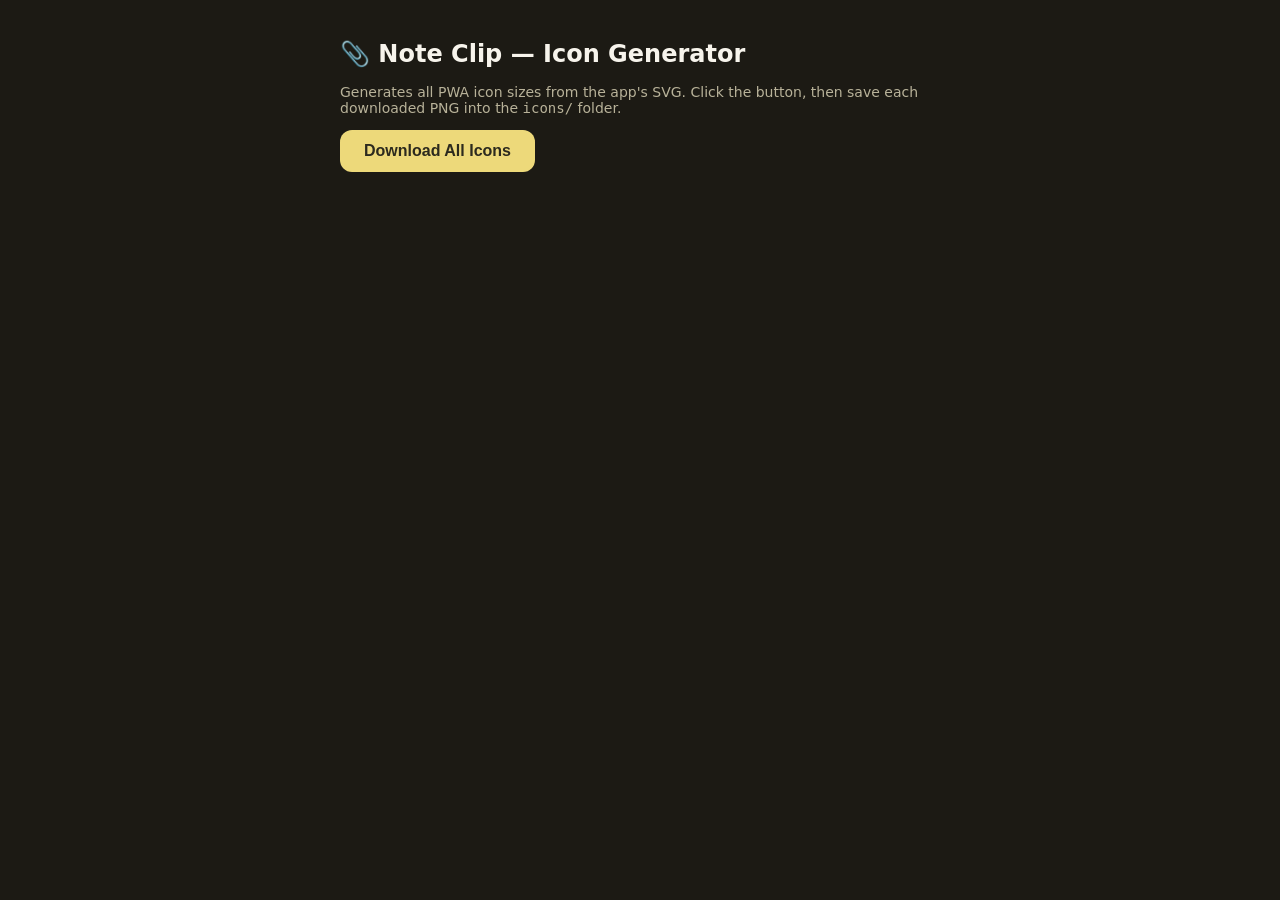
<file: generate-icons.html>
<!DOCTYPE html>
<!-- Open this file in a browser, then click "Download All Icons" to generate PNG icons for the PWA manifest. -->
<html><head><meta charset="UTF-8"><title>Generate Icons — Note Clip</title>
<style>body{font-family:system-ui;max-width:600px;margin:40px auto;padding:0 20px;background:#1C1A14;color:#F7F4EC} h2{margin-bottom:16px} button{padding:12px 24px;background:#EDD97A;color:#2C2A1E;border:none;border-radius:12px;font-weight:700;cursor:pointer;font-size:16px} p{color:#B8B299;margin-top:12px;font-size:14px} #status{margin-top:16px;color:#EDD97A;font-size:14px}</style>
</head><body>
<h2>📎 Note Clip — Icon Generator</h2>
<p>Generates all PWA icon sizes from the app's SVG. Click the button, then save each downloaded PNG into the <code>icons/</code> folder.</p>
<button onclick="generateAll()">Download All Icons</button>
<div id="status"></div>
<canvas id="c" style="display:none"></canvas>
<script>
const SIZES = [72, 96, 128, 144, 152, 192, 384, 512];
const SVG_URL = './icons/icon.svg';

async function generateAll() {
  const status = document.getElementById('status');
  status.textContent = 'Generating…';
  const img = new Image();
  img.crossOrigin = 'anonymous';
  img.src = SVG_URL + '?' + Date.now();
  await new Promise((res, rej) => { img.onload = res; img.onerror = rej; });

  const c = document.getElementById('c');
  const ctx = c.getContext('2d');
  let done = 0;

  for (const size of SIZES) {
    c.width = c.height = size;
    ctx.clearRect(0, 0, size, size);
    ctx.drawImage(img, 0, 0, size, size);
    await new Promise(res => {
      c.toBlob(blob => {
        const a = document.createElement('a');
        a.href = URL.createObjectURL(blob);
        a.download = 'icon-' + size + '.png';
        a.click();
        done++;
        status.textContent = 'Downloaded ' + done + '/' + SIZES.length + ' icons…';
        setTimeout(res, 300);
      }, 'image/png');
    });
  }
  status.textContent = '✅ Done! Move the downloaded PNGs to your icons/ folder.';
}
</script>
</body></html>
</file>
<file: css/styles.css>
/**
 * styles.css — Note Clip PWA
 * Warm paper theme. Pastel note cards. Tactile 3D effects.
 * Light-first. Dark mode via [data-theme="dark"].
 */

/* ── Design Tokens ─────────────────────────────────────────────── */
:root {
  --keyboard-inset:       0px;

  /* Brand */
  --color-primary:        #C8A96E;
  --color-primary-dark:   #B8924F;
  --color-primary-strong: #9A7830;
  --color-accent:         #D1B3C4;

  /* Surface */
  --color-bg:             #F5F2ED;
  --color-surface:        #FAF9F6;
  --color-surface-2:      #EFEBE3;
  --color-border:         rgba(0,0,0,0.08);
  --color-overlay:        rgba(0,0,0,0.45);

  /* Text */
  --color-text:           #2D2820;
  --color-text-muted:     #7A7066;
  --color-text-dim:       #A89E94;
  --color-on-primary:     #1A1208;
  --color-text-2:         rgba(45,40,32,.65);
  --color-text-3:         rgba(45,40,32,.45);

  /* Status */
  --color-success:        #4E9A6A;
  --color-warning:        #C88A30;
  --color-error:          #C85050;
  --color-info:           #4A78C8;

  /* Soft washes */
  --color-success-soft:   rgba(78,154,106,.15); /* fallback Safari < 16.2 */
  --color-success-soft:   color-mix(in srgb, var(--color-success) 15%, transparent);
  --color-warning-soft:   rgba(200,138,48,.15); /* fallback Safari < 16.2 */
  --color-warning-soft:   color-mix(in srgb, var(--color-warning) 15%, transparent);
  --color-error-soft:     rgba(200,80,80,.15); /* fallback Safari < 16.2 */
  --color-error-soft:     color-mix(in srgb, var(--color-error)   15%, transparent);
  --color-info-soft:      rgba(74,120,200,.15); /* fallback Safari < 16.2 */
  --color-info-soft:      color-mix(in srgb, var(--color-info)    15%, transparent);
  --border-success-soft:  rgba(78,154,106,.40); /* fallback Safari < 16.2 */
  --border-success-soft:  color-mix(in srgb, var(--color-success) 40%, transparent);
  --border-warning-soft:  rgba(200,138,48,.40); /* fallback Safari < 16.2 */
  --border-warning-soft:  color-mix(in srgb, var(--color-warning) 40%, transparent);
  --border-error-soft:    rgba(200,80,80,.40); /* fallback Safari < 16.2 */
  --border-error-soft:    color-mix(in srgb, var(--color-error)   40%, transparent);
  --border-info-soft:     rgba(74,120,200,.40); /* fallback Safari < 16.2 */
  --border-info-soft:     color-mix(in srgb, var(--color-info)    40%, transparent);

  /* Note card pastels */
  --note-lavender: #D4C5E2;
  --note-sky:      #BDD5EA;
  --note-mint:     #C5E2C5;
  --note-yellow:   #F7F0B6;
  --note-coral:    #F2C4B0;
  --note-peach:    #F7D9B0;

  /* 3D Shadow system — layered for depth */
  --shadow-sm:           0 1px 2px rgba(0,0,0,.04);
  --shadow-card:         0 1px 2px rgba(0,0,0,.04), 0 4px 12px rgba(160,130,80,.10), 0 8px 24px rgba(160,130,80,.08);
  --shadow-card-hover:   0 2px 4px rgba(0,0,0,.06), 0 8px 20px rgba(160,130,80,.14), 0 16px 32px rgba(160,130,80,.10);
  --shadow-card-press:   0 1px 2px rgba(0,0,0,.06), 0 2px 6px rgba(160,130,80,.10);
  --shadow-btn:          0 2px 6px rgba(0,0,0,.10), 0 4px 12px rgba(0,0,0,.07);
  --shadow-fab:          0 4px 8px rgba(0,0,0,.14), 0 12px 28px rgba(0,0,0,.20), 0 20px 40px rgba(0,0,0,.10);
  --shadow-fab-press:    0 2px 4px rgba(0,0,0,.14), 0 4px 8px rgba(0,0,0,.10);
  /* Inner highlight rim — tactile top-left glow */
  --shadow-inset:        inset 0 1px 0 rgba(255,255,255,.75), inset 1px 0 0 rgba(255,255,255,.35);

  /* Spacing */
  --space-xs: 4px;  --space-sm: 8px;  --space-md: 16px;
  --space-lg: 24px; --space-xl: 40px;

  /* Radius — no sharp corners */
  --radius-sm:   10px;
  --radius-md:   16px;
  --radius-lg:   22px;
  --radius-xl:   28px;
  --radius-full: 9999px;

  /* Typography */
  --font-base: -apple-system, system-ui, 'Segoe UI', sans-serif;
  --font-mono: ui-monospace, 'SF Mono', Menlo, Consolas, monospace;
  --text-xs:   0.75rem;
  --text-sm:   0.8125rem;
  --text-base: 1rem;
  --text-lg:   1.125rem;
  --text-xl:   1.375rem;
  --text-2xl:  1.75rem;

  /* Motion */
  --transition:        180ms cubic-bezier(0.4,0,0.2,1);
  --transition-spring: 320ms cubic-bezier(0.34,1.56,0.64,1);

  /* Layout */
  --header-height:      56px;
  --bottom-nav-height:  76px;
  --max-width:          600px;
}

/* ── Dark mode — Executive Dashboard System ──────────────────────── */
[data-theme="dark"] {
  color-scheme: dark;

  /* Base surfaces */
  --color-bg:        #0B1020;
  --color-surface:   #121A2A;
  --color-surface-2: #1A2335;
  --color-border:    #24324A;

  /* Text */
  --color-text:   #E8EDF5;
  --color-text-2: rgba(232,237,245,.72);
  --color-text-3: rgba(232,237,245,.42);

  /* Accent: Gold — primary actions, active nav, selected dates */
  --color-primary:       #D4AF5A;
  --color-primary-light: rgba(212,175,90,.15);
  --color-primary-glow:  rgba(212,175,90,.30);

  /* Accent: Blue — indicators, reminders, links, calendar markers */
  --color-accent-blue:      #4F8CFF;
  --color-accent-cyan:      #47D1FF;
  --color-accent-blue-soft: rgba(79,140,255,.18);
  --color-accent-cyan-soft: rgba(71,209,255,.15);

  /* Note card colors — deep, rich, tinted */
  --note-lavender: #2A1F3D;
  --note-sky:      #0F2340;
  --note-mint:     #0D2820;
  --note-yellow:   #2A2000;
  --note-coral:    #2D1410;
  --note-peach:    #2A1A08;

  /* Note card text — readable on dark card backgrounds */
  --note-text:   #E8EDF5;
  --note-text-2: rgba(232,237,245,.70);

  /* Legacy compat overrides */
  --color-text-muted:   rgba(232,237,245,.50);
  --color-text-dim:     rgba(232,237,245,.32);
  --color-on-primary:   #0B1020;
  --color-primary-dark: #B8943A;
  --shadow-card:        0 1px 2px rgba(0,0,0,.3), 0 4px 12px rgba(0,0,0,.4), 0 8px 24px rgba(0,0,0,.3);
  --shadow-inset:       inset 0 1px 0 rgba(255,255,255,.08), inset 1px 0 0 rgba(255,255,255,.04);
}

/* ── Dark mode icon tile overrides ─────────────────────────────── */
[data-theme="dark"] .cat-icon-option {
  background: linear-gradient(160deg, #1e2c42 0%, #162030 100%);
  box-shadow:
    0 1px 3px rgba(0,0,0,.30),
    0 2px 6px rgba(0,0,0,.25),
    inset 0 1px 0 rgba(255,255,255,.08),
    inset 0 -1px 0 rgba(0,0,0,.20),
    inset 1px 0 0 rgba(255,255,255,.04);
}
[data-theme="dark"] .cat-icon-option:active {
  box-shadow:
    0 0 1px rgba(0,0,0,.40),
    inset 0 2px 4px rgba(0,0,0,.35),
    inset 0 1px 0 rgba(0,0,0,.20);
}
[data-theme="dark"] .cat-icon-option.selected {
  background: linear-gradient(160deg, rgba(212,175,90,.18) 0%, rgba(212,175,90,.28) 100%);
  box-shadow:
    0 0 0 2px rgba(212,175,90,.40),
    0 2px 6px rgba(0,0,0,.30),
    inset 0 1px 0 rgba(255,255,255,.10),
    inset 0 -1px 0 rgba(0,0,0,.20);
}
[data-theme="dark"] .category-icon-wrap {
  background: linear-gradient(160deg, #1e2c42 0%, #162030 100%);
  box-shadow:
    0 1px 3px rgba(0,0,0,.30),
    0 2px 6px rgba(0,0,0,.20),
    inset 0 1px 0 rgba(255,255,255,.08),
    inset 1px 0 0 rgba(255,255,255,.04);
}
[data-theme="dark"] .cat-icon-img {
  filter:
    drop-shadow(0 1px 2px rgba(0,0,0,.50))
    drop-shadow(0 2px 5px rgba(0,0,0,.35));
}
[data-theme="dark"] .cat-icon-picture {
  filter: drop-shadow(0 1px 2px rgba(0,0,0,.40));
}

/* ── Reset + Base ────────────────────────────────────────────────── */
*, *::before, *::after { box-sizing: border-box; margin: 0; padding: 0; }
html {
  font-size: 16px;
  scroll-behavior: smooth;
  -webkit-text-size-adjust: 100%;
}
body {
  font-family: var(--font-base);
  font-size: var(--text-base);
  color: var(--color-text);
  background: var(--color-bg);
  line-height: 1.5;
  min-height: 100dvh;
  overflow-x: hidden;
}
img, svg { display: block; max-width: 100%; }
button { cursor: pointer; font: inherit; border: none; background: none; }
a { color: var(--color-primary); text-decoration-skip-ink: auto; }
input, textarea, select {
  font: inherit;
  font-size: 16px; /* prevents iOS auto-zoom */
  color: var(--color-text);
  background: var(--color-surface);
}

/* ── Layout Shell ────────────────────────────────────────────────── */
.app-header {
  position: sticky;
  top: 0;
  height: var(--header-height);
  background: rgba(245,242,237,0.82);
  backdrop-filter: blur(16px) saturate(1.4);
  -webkit-backdrop-filter: blur(16px) saturate(1.4);
  border-bottom: 1px solid var(--color-border);
  box-shadow: var(--shadow-sm);
  display: flex;
  align-items: center;
  justify-content: space-between;
  padding: 0 var(--space-md);
  z-index: 200;
}
[data-theme="dark"] .app-header {
  background: rgba(11,16,32,.88);
  border-bottom: 1px solid rgba(255,255,255,.06);
  backdrop-filter: blur(20px) saturate(1.3);
  -webkit-backdrop-filter: blur(20px) saturate(1.3);
}
.app-title {
  display: flex;
  align-items: center;
  gap: var(--space-sm);
  font-size: var(--text-lg);
  font-weight: 700;
  color: var(--color-text);
}
.app-title-icon {
  font-size: 1.4rem;
  line-height: 1;
}

.app-main {
  width: min(100%, var(--max-width));
  margin: 0 auto;
  padding: var(--space-md);
  padding-bottom: calc(var(--bottom-nav-height) + var(--space-lg));
  min-height: calc(100dvh - var(--header-height));
}

.tab-pane { display: none; }
.tab-pane.active { display: block; }

/* ── Bottom Nav ──────────────────────────────────────────────────── */
.bottom-nav {
  position: fixed;
  bottom: 0;
  left: 0;
  right: 0;
  height: var(--bottom-nav-height);
  background: rgba(250,249,246,0.94);
  backdrop-filter: blur(16px) saturate(1.4);
  -webkit-backdrop-filter: blur(16px) saturate(1.4);
  border-top: 1px solid var(--color-border);
  display: flex;
  align-items: center;
  justify-content: space-around;
  z-index: 200;
  padding-bottom: env(safe-area-inset-bottom, 0px);
}
[data-theme="dark"] .bottom-nav {
  background: rgba(12,18,32,.92);
  border-top: 1px solid rgba(255,255,255,.07);
  backdrop-filter: blur(20px) saturate(1.4);
  -webkit-backdrop-filter: blur(20px) saturate(1.4);
}
.nav-tab {
  display: flex;
  flex-direction: column;
  align-items: center;
  gap: 3px;
  padding: var(--space-xs) var(--space-sm);
  border-radius: var(--radius-md);
  color: var(--color-text-dim);
  font-size: var(--text-xs);
  font-weight: 500;
  min-width: 44px;
  min-height: 44px;
  justify-content: center;
  transition: color var(--transition), background var(--transition);
}
.nav-tab.active {
  color: var(--color-primary-dark);
  background: rgba(200,169,110,.12); /* fallback Safari < 16.2 */
  background: color-mix(in srgb, var(--color-primary) 12%, transparent);
}
.nav-tab:active { transform: scale(0.95); }
.nav-tab .nav-icon { font-size: 1.3rem; line-height: 1; }

/* ── EN/ES Language Toggle ───────────────────────────────────────── */
.lang-toggle {
  display: flex;
  align-items: center;
  gap: 2px;
  background: var(--color-surface-2);
  border-radius: var(--radius-full);
  padding: 3px;
  box-shadow: var(--shadow-sm);
}
.lang-btn {
  padding: 4px 12px;
  border-radius: var(--radius-full);
  font-size: var(--text-sm);
  font-weight: 600;
  color: var(--color-text-muted);
  transition: all var(--transition);
  min-height: 28px;
}
.lang-btn.active {
  background: var(--color-primary);
  color: var(--color-on-primary);
  box-shadow: 0 1px 4px rgba(0,0,0,.18);
}
.lang-btn:active { transform: scale(0.95); }

/* ── FAB Button ──────────────────────────────────────────────────── */
.fab {
  position: fixed;
  bottom: calc(var(--bottom-nav-height) + 16px);
  right: var(--space-lg);
  width: 56px;
  height: 56px;
  border-radius: var(--radius-full);
  background: linear-gradient(145deg, var(--color-primary) 0%, var(--color-primary-dark) 100%);
  color: white;
  font-size: 1.5rem;
  display: flex;
  align-items: center;
  justify-content: center;
  box-shadow: var(--shadow-fab), inset 0 1px 0 rgba(255,255,255,.25);
  z-index: 150;
  transition: transform var(--transition-spring), box-shadow var(--transition);
}
.fab:active {
  transform: scale(0.92) translateY(2px);
  box-shadow: var(--shadow-fab-press);
}
.fab:hover { transform: scale(1.06); }

/* ── Buttons ─────────────────────────────────────────────────────── */
.btn {
  display: inline-flex;
  align-items: center;
  justify-content: center;
  gap: var(--space-xs);
  padding: 10px var(--space-md);
  border-radius: var(--radius-md);
  font-size: var(--text-base);
  font-weight: 600;
  min-height: 44px;
  transition: transform var(--transition-spring), box-shadow var(--transition), background var(--transition);
  cursor: pointer;
}
.btn:active {
  transform: scale(0.97) translateY(1px);
  box-shadow: var(--shadow-card-press) !important;
}
.btn-primary {
  background: linear-gradient(145deg, var(--color-primary) 0%, var(--color-primary-dark) 100%);
  color: var(--color-on-primary);
  box-shadow: var(--shadow-btn);
}
.btn-primary:hover { filter: brightness(1.06); }
.btn-secondary {
  background: var(--color-surface);
  color: var(--color-text);
  border: 1px solid var(--color-border);
  box-shadow: var(--shadow-sm);
}
.btn-danger {
  background: var(--color-error-soft);
  color: var(--color-error);
  border: 1px solid var(--border-error-soft);
}
.btn-sm {
  padding: 6px var(--space-sm);
  font-size: var(--text-sm);
  min-height: 34px;
  border-radius: var(--radius-sm);
}
.btn-icon {
  width: 36px;
  height: 36px;
  padding: 0;
  border-radius: var(--radius-full);
  font-size: 1rem;
  background: rgba(0,0,0,0.06);
  color: var(--color-text-muted);
  min-height: unset;
}
.btn-icon:hover { background: rgba(0,0,0,0.1); }
[data-theme="dark"] .btn-icon { background: rgba(255,255,255,0.08); }

/* ── Cards ───────────────────────────────────────────────────────── */
.card {
  background: var(--color-surface);
  border-radius: var(--radius-lg);
  border: 1px solid var(--color-border);
  box-shadow: var(--shadow-card), var(--shadow-inset);
  padding: var(--space-md);
  transition: box-shadow var(--transition), transform var(--transition-spring);
}
.card:hover {
  box-shadow: var(--shadow-card-hover), var(--shadow-inset);
}

/* ── Note Cards ──────────────────────────────────────────────────── */
.note-card {
  position: relative;
  border-radius: var(--radius-lg);
  border: 1px solid rgba(0,0,0,0.07);
  box-shadow: var(--shadow-card), var(--shadow-inset);
  padding: var(--space-md);
  background: var(--card-bg, var(--note-yellow));
  background-image: linear-gradient(180deg, rgba(255,255,255,.15) 0%, rgba(0,0,0,.03) 100%);
  transition: box-shadow var(--transition), transform var(--transition-spring);
  cursor: pointer;
  break-inside: avoid;
  margin-bottom: var(--space-md);
}
.note-card:hover {
  transform: translateY(-2px);
  box-shadow: var(--shadow-card-hover), var(--shadow-inset);
}
.note-card:active {
  transform: scale(0.98) translateY(0);
  box-shadow: var(--shadow-card-press), var(--shadow-inset);
}
.note-card[data-color="lavender"] { --card-bg: var(--note-lavender); }
.note-card[data-color="sky"]      { --card-bg: var(--note-sky); }
.note-card[data-color="mint"]     { --card-bg: var(--note-mint); }
.note-card[data-color="yellow"]   { --card-bg: var(--note-yellow); }
.note-card[data-color="coral"]    { --card-bg: var(--note-coral); }
.note-card[data-color="peach"]    { --card-bg: var(--note-peach); }

.note-card-header {
  display: flex;
  align-items: flex-start;
  justify-content: space-between;
  gap: var(--space-sm);
  margin-bottom: var(--space-sm);
}
.note-card-title {
  font-weight: 700;
  font-size: var(--text-base);
  line-height: 1.3;
  flex: 1;
}
.note-card-body {
  font-size: var(--text-sm);
  color: var(--color-text-2);
  line-height: 1.5;
  white-space: pre-wrap;
  word-break: break-word;
}
.note-card-footer {
  display: flex;
  align-items: center;
  justify-content: space-between;
  gap: var(--space-sm);
  margin-top: var(--space-sm);
}
.note-card-date { font-size: var(--text-xs); color: var(--color-text-3); }
.note-card-actions {
  display: flex;
  gap: 4px;
  align-items: center;
}

/* Delete + action buttons on cards */
.card-delete-btn {
  width: 44px;
  height: 44px;
  min-width: 44px;
  min-height: 44px;
  border-radius: var(--radius-full);
  background: var(--color-border);
  color: var(--color-text-3);
  font-size: 0.9rem;
  display: flex;
  align-items: center;
  justify-content: center;
  cursor: pointer;
  transition: background var(--transition), color var(--transition), transform var(--transition-spring);
  flex-shrink: 0;
}
.card-delete-btn:hover {
  background: var(--color-error-soft);
  color: var(--color-error);
}
.card-delete-btn:active { transform: scale(0.88); }

/* ── Category Cards ──────────────────────────────────────────────── */
.category-card {
  position: relative;
  background: var(--color-surface);
  border-radius: var(--radius-lg);
  border: 1px solid var(--color-border);
  box-shadow: var(--shadow-card), var(--shadow-inset);
  padding: var(--space-md);
  cursor: pointer;
  transition: box-shadow var(--transition), transform var(--transition-spring);
}
.category-card:hover {
  transform: translateY(-2px);
  box-shadow: var(--shadow-card-hover), var(--shadow-inset);
}
.category-card:active {
  transform: scale(0.97);
  box-shadow: var(--shadow-card-press), var(--shadow-inset);
}
.category-card-top {
  display: flex;
  align-items: flex-start;
  justify-content: space-between;
  gap: var(--space-sm);
}
.category-icon-wrap {
  width: 44px;
  height: 44px;
  border-radius: var(--radius-md);
  background: linear-gradient(160deg, #ffffff 0%, #ede9e1 100%);
  box-shadow:
    0 1px 3px rgba(0,0,0,.08),
    0 2px 6px rgba(160,130,80,.08),
    inset 0 1px 0 rgba(255,255,255,.95),
    inset 1px 0 0 rgba(255,255,255,.50);
  display: flex;
  align-items: center;
  justify-content: center;
  font-size: 1.4rem;
  flex-shrink: 0;
}
.category-name {
  font-weight: 700;
  font-size: var(--text-base);
  margin-top: var(--space-xs);
}
.category-count {
  font-size: var(--text-xs);
  color: var(--color-text-muted);
  margin-top: 2px;
}

.category-grid {
  display: grid;
  grid-template-columns: repeat(2, 1fr);
  gap: var(--space-md);
}

.cat-modal-sheet {
  max-height: min(92vh, 800px);
  overflow-y: auto;
  -webkit-overflow-scrolling: touch;
}

.cat-icon-selected {
  display: flex;
  align-items: center;
  gap: var(--space-sm);
  margin-bottom: var(--space-sm);
  padding: 10px;
  border: 1px solid var(--color-border);
  border-radius: var(--radius-md);
  background: var(--color-surface-2);
}

.cat-icon-selected-preview {
  width: 48px;
  height: 48px;
  display: grid;
  place-items: center;
  flex: 0 0 auto;
  font-size: 1.7rem;
  filter: drop-shadow(0 2px 4px rgba(0,0,0,.18));
}

.cat-icon-selected-label {
  font-size: var(--text-xs);
  color: var(--color-text-muted);
  font-weight: 700;
  text-transform: uppercase;
  letter-spacing: .02em;
}

.cat-icon-selected-name {
  font-weight: 800;
  color: var(--color-text);
}

.cat-icon-picker {
  display: flex;
  flex-direction: column;
  gap: var(--space-sm);
}

/* Emoji-only grid — 5 columns, compact buttons */
.cat-icon-grid {
  display: grid;
  grid-template-columns: repeat(5, minmax(0, 1fr));
  gap: 6px;
}

.cat-icon-option {
  min-height: 52px;
  padding: 6px 4px;
  border: 1px solid var(--color-border);
  border-radius: var(--radius-md);
  background: linear-gradient(160deg, #ffffff 0%, #ede9e1 100%);
  box-shadow:
    0 1px 3px rgba(0,0,0,.08),
    0 2px 6px rgba(160,130,80,.07),
    inset 0 1px 0 rgba(255,255,255,.95),
    inset 0 -1px 0 rgba(0,0,0,.04),
    inset 1px 0 0 rgba(255,255,255,.50);
  color: var(--color-text);
  display: flex;
  flex-direction: column;
  align-items: center;
  justify-content: center;
  gap: 0;
  font: inherit;
  font-size: var(--text-xs);
  font-weight: 700;
  text-align: center;
  line-height: 1.15;
  cursor: pointer;
  transition: transform .12s ease, box-shadow .12s ease;
}
.cat-icon-option:active {
  transform: scale(0.93);
  box-shadow:
    0 0 1px rgba(0,0,0,.06),
    inset 0 2px 4px rgba(0,0,0,.08),
    inset 0 1px 0 rgba(0,0,0,.04);
}

.cat-icon-option.selected {
  border-color: var(--color-primary);
  /* Fallback for Safari < 16.2 */
  background: linear-gradient(160deg, rgba(200,169,110,.18) 0%, rgba(200,169,110,.30) 100%);
  background: linear-gradient(160deg, color-mix(in srgb, var(--color-primary) 14%, white) 0%, color-mix(in srgb, var(--color-primary) 26%, #ede9e1) 100%);
  box-shadow:
    0 0 0 2px rgba(200,169,110,.35),
    0 0 0 2px color-mix(in srgb, var(--color-primary) 35%, transparent),
    0 2px 6px rgba(160,130,80,.16),
    inset 0 1px 0 rgba(255,255,255,.95),
    inset 0 -1px 0 rgba(0,0,0,.04);
}

.cat-icon-option:focus-visible {
  outline: 2px solid var(--color-primary);
  outline-offset: 2px;
}

.cat-icon-picture {
  font-size: 1.5rem;
  line-height: 1;
  filter: drop-shadow(0 1px 2px rgba(0,0,0,.16));
  display: block;
}
/* PNG icon art — float above tile with depth shadow */
.cat-icon-img {
  width: 28px;
  height: 28px;
  object-fit: contain;
  display: block;
  filter:
    drop-shadow(0 1px 2px rgba(0,0,0,.22))
    drop-shadow(0 2px 4px rgba(0,0,0,.12));
}
/* Small chip icons in note cards */
.chip-icon-img {
  width: 14px;
  height: 14px;
  object-fit: contain;
  vertical-align: middle;
  display: inline-block;
  filter: drop-shadow(0 1px 1px rgba(0,0,0,.15));
}

.cat-icon-empty {
  color: var(--color-text-muted);
  font-size: var(--text-sm);
  text-align: center;
  padding: var(--space-sm);
}

.cat-custom-fallback {
  border-top: 1px solid var(--color-border);
  padding-top: var(--space-xs);
}

.cat-custom-fallback summary {
  cursor: pointer;
  color: var(--color-text-muted);
  font-size: var(--text-sm);
  font-weight: 700;
}

.cat-custom-row {
  margin-top: var(--space-sm);
}

@media (max-width: 420px) {
  .cat-icon-grid { grid-template-columns: repeat(4, minmax(0, 1fr)); }
  .cat-icon-option { min-height: 48px; }
}

/* ── Notes Grid ──────────────────────────────────────────────────── */
.notes-grid {
  columns: 2;
  column-gap: var(--space-md);
}
@media (max-width: 380px) {
  .notes-grid { columns: 1; }
}

/* ── Priority Badge ──────────────────────────────────────────────── */
.priority-badge {
  display: inline-flex;
  align-items: center;
  gap: 3px;
  padding: 2px 8px;
  border-radius: var(--radius-full);
  font-size: var(--text-xs);
  font-weight: 700;
}
.priority-urgent  { background: var(--color-error-soft); color: var(--color-error); }
.priority-high    { background: var(--color-warning-soft); color: var(--color-warning); }
.priority-medium  { background: var(--color-info-soft); color: var(--color-info); }
.priority-low     { background: var(--color-success-soft); color: var(--color-success); }

/* ── Status Chips ────────────────────────────────────────────────── */
.chip {
  display: inline-flex;
  align-items: center;
  gap: 4px;
  padding: 3px 10px;
  border-radius: var(--radius-full);
  font-size: var(--text-xs);
  font-weight: 600;
  background: var(--color-surface-2);
  color: var(--color-text-muted);
}

/* ── Section Headers ─────────────────────────────────────────────── */
.section-header {
  display: flex;
  align-items: center;
  justify-content: space-between;
  margin-bottom: var(--space-md);
}
.section-title {
  font-size: var(--text-lg);
  font-weight: 700;
  color: var(--color-text);
}

/* ── Collapsible Section Toggles (Note Modal) ────────────────────── */
.section-toggle {
  display: flex;
  align-items: center;
  justify-content: space-between;
  width: 100%;
  padding: 12px 16px;
  background: var(--color-surface-2);
  border: 1px solid var(--color-border);
  border-radius: var(--radius-sm);
  cursor: pointer;
  margin: 8px 0 4px;
  font-size: var(--text-sm);
  font-weight: 600;
  color: var(--color-text-muted);
  text-align: left;
  transition: background var(--transition), border-color var(--transition);
}
.section-toggle:hover {
  background: var(--color-border);
}
.section-toggle[aria-expanded="true"] {
  border-color: var(--color-primary);
  color: var(--color-text);
}
.section-toggle[aria-expanded="true"] .section-chevron {
  transform: rotate(180deg);
}
.section-chevron {
  flex-shrink: 0;
  transition: transform 0.2s ease;
  color: var(--color-text-muted);
}
.section-toggle-content {
  padding-top: var(--space-sm);
}

/* ── Form Controls ───────────────────────────────────────────────── */
.form-group { margin-bottom: var(--space-md); }
.form-label {
  display: block;
  font-size: var(--text-sm);
  font-weight: 600;
  color: var(--color-text-muted);
  margin-bottom: 6px;
}
.form-input, .form-textarea, .form-select {
  width: 100%;
  padding: 12px var(--space-md);
  border-radius: var(--radius-md);
  border: 1.5px solid var(--color-border);
  background: var(--color-surface);
  color: var(--color-text);
  font-size: 16px;
  box-shadow: var(--shadow-sm), var(--shadow-inset);
  transition: border-color var(--transition), box-shadow var(--transition);
}
.form-input:focus, .form-textarea:focus, .form-select:focus {
  outline: none;
  border-color: var(--color-primary);
  box-shadow: 0 0 0 3px rgba(200,169,110,.20), var(--shadow-inset); /* fallback Safari < 16.2 */
  box-shadow: 0 0 0 3px color-mix(in srgb, var(--color-primary) 20%, transparent), var(--shadow-inset);
}
.form-textarea {
  resize: vertical;
  min-height: 100px;
  line-height: 1.5;
}
.form-row {
  display: grid;
  grid-template-columns: 1fr 1fr;
  gap: var(--space-sm);
}

/* ── Quick Note ──────────────────────────────────────────────────── */
.quick-note-wrap {
  background: var(--color-surface);
  border-radius: var(--radius-lg);
  border: 1.5px solid var(--color-border);
  box-shadow: var(--shadow-card), var(--shadow-inset);
  overflow: hidden;
  margin-bottom: var(--space-lg);
}
.quick-note-input {
  width: 100%;
  padding: var(--space-md);
  border: none;
  background: transparent;
  font-size: 16px;
  color: var(--color-text);
  resize: none;
  line-height: 1.5;
  min-height: 80px;
}
.quick-note-input:focus { outline: none; }
.quick-note-input::placeholder { color: var(--color-text-dim); }
.quick-note-actions {
  display: flex;
  align-items: center;
  justify-content: flex-end;
  gap: var(--space-sm);
  padding: var(--space-sm) var(--space-md);
  border-top: 1px solid var(--color-border);
  background: var(--color-surface-2);
}

/* ── Mini Calendar ───────────────────────────────────────────────── */
.mini-calendar {
  background: var(--color-surface);
  border-radius: var(--radius-lg);
  border: 1px solid var(--color-border);
  box-shadow: var(--shadow-card), var(--shadow-inset);
  padding: var(--space-md);
  margin-bottom: var(--space-lg);
  user-select: none;
}
.cal-header {
  display: flex;
  align-items: center;
  justify-content: space-between;
  margin-bottom: var(--space-md);
}
.cal-month-label {
  font-weight: 700;
  font-size: var(--text-base);
}
.cal-nav-btn {
  width: 34px;
  height: 34px;
  border-radius: var(--radius-full);
  background: var(--color-surface-2);
  box-shadow: var(--shadow-sm);
  font-size: 1rem;
  display: flex;
  align-items: center;
  justify-content: center;
  transition: background var(--transition), transform var(--transition-spring);
}
.cal-nav-btn:active { transform: scale(0.92); }
.cal-grid {
  display: grid;
  grid-template-columns: repeat(7, 1fr);
  gap: 4px;
  text-align: center;
}
.cal-day-label {
  font-size: var(--text-xs);
  font-weight: 600;
  color: var(--color-text-dim);
  padding: 4px 0;
}
.cal-day {
  font-size: var(--text-sm);
  padding: 6px 4px;
  border-radius: var(--radius-sm);
  cursor: pointer;
  transition: background var(--transition), color var(--transition), transform var(--transition-spring);
  min-height: 34px;
  display: flex;
  align-items: center;
  justify-content: center;
}
.cal-day:hover { background: var(--color-surface-2); }
.cal-day:active { transform: scale(0.88); }
.cal-day.today {
  background: rgba(200,169,110,.20); /* fallback Safari < 16.2 */
  background: color-mix(in srgb, var(--color-primary) 20%, transparent);
  color: var(--color-primary-dark);
  font-weight: 700;
}
.cal-day.selected {
  background: var(--color-primary);
  color: var(--color-on-primary);
  font-weight: 700;
  box-shadow: 0 2px 8px rgba(0,0,0,.2);
}
.cal-day.other-month { color: var(--color-text-dim); }
.cal-day.has-note::after {
  content: '•';
  display: block;
  font-size: 0.4rem;
  color: var(--color-primary-dark);
  margin-top: -2px;
}

/* ── Greeting ────────────────────────────────────────────────────── */
.greeting-block {
  margin-bottom: var(--space-lg);
}
.greeting-text {
  font-size: var(--text-xl);
  font-weight: 700;
  color: var(--color-text);
}
.greeting-date {
  font-size: var(--text-sm);
  color: var(--color-text-muted);
  margin-top: 2px;
}

/* ── Today's Focus ───────────────────────────────────────────────── */
.focus-card {
  background: linear-gradient(145deg, var(--note-peach) 0%, var(--note-yellow) 100%);
  border-radius: var(--radius-lg);
  border: 1px solid rgba(0,0,0,0.06);
  box-shadow: var(--shadow-card), var(--shadow-inset);
  padding: var(--space-md);
  margin-bottom: var(--space-md);
}
.focus-label {
  font-size: var(--text-xs);
  font-weight: 700;
  color: rgba(0,0,0,0.5);
  text-transform: uppercase;
  letter-spacing: 0.08em;
  margin-bottom: 6px;
}
.focus-input {
  width: 100%;
  background: transparent;
  border: none;
  font-size: var(--text-lg);
  font-weight: 600;
  color: var(--color-text);
  padding: 0;
}
.focus-input:focus { outline: none; }
.focus-input::placeholder { color: var(--color-text-3); }

/* ── Reminder Item ───────────────────────────────────────────────── */
.reminder-item {
  display: flex;
  align-items: center;
  gap: var(--space-sm);
  padding: var(--space-sm) var(--space-md);
  background: var(--color-surface);
  border-radius: var(--radius-md);
  border: 1px solid var(--color-border);
  box-shadow: var(--shadow-sm);
  margin-bottom: var(--space-sm);
}
.reminder-icon-wrap {
  width: 36px;
  height: 36px;
  border-radius: var(--radius-sm);
  background: var(--note-sky);
  display: flex;
  align-items: center;
  justify-content: center;
  font-size: 1rem;
  box-shadow: var(--shadow-sm), var(--shadow-inset);
  flex-shrink: 0;
}
.reminder-text { flex: 1; font-size: var(--text-sm); font-weight: 500; }
.reminder-time { font-size: var(--text-xs); color: var(--color-text-muted); }

/* ── List Items ──────────────────────────────────────────────────── */
.list-card {
  background: var(--color-surface);
  border-radius: var(--radius-lg);
  border: 1px solid var(--color-border);
  box-shadow: var(--shadow-card), var(--shadow-inset);
  margin-bottom: var(--space-md);
  overflow: hidden;
}
.list-card-header {
  display: flex;
  align-items: center;
  justify-content: space-between;
  padding: var(--space-md);
  border-bottom: 1px solid var(--color-border);
}
.list-title { font-weight: 700; font-size: var(--text-base); }
.list-type-chip {
  font-size: var(--text-xs);
  font-weight: 600;
  padding: 3px 8px;
  border-radius: var(--radius-full);
  background: var(--color-surface-2);
  color: var(--color-text-muted);
}
.list-items-wrap { padding: var(--space-sm) var(--space-md); }
.list-item {
  display: flex;
  align-items: center;
  gap: var(--space-sm);
  padding: 8px 0;
  border-bottom: 1px solid var(--color-border);
}
.list-item:last-child { border-bottom: none; }
.list-item-check {
  width: 40px;
  height: 40px;
  min-width: 40px;
  min-height: 40px;
  border-radius: var(--radius-sm);
  border: 2px solid var(--color-border);
  background: var(--color-surface-2);
  display: flex;
  align-items: center;
  justify-content: center;
  cursor: pointer;
  flex-shrink: 0;
  transition: background var(--transition), border-color var(--transition);
  font-size: 0.75rem;
  color: transparent;
}
.list-item-check.checked {
  background: var(--color-success);
  border-color: var(--color-success);
  color: white;
}
.list-item-text { flex: 1; font-size: var(--text-sm); }
.list-item-text.checked { text-decoration: line-through; color: var(--color-text-dim); }
.list-add-row {
  display: flex;
  gap: var(--space-sm);
  padding: var(--space-sm) var(--space-md) var(--space-md);
}
.list-add-input {
  flex: 1;
  padding: 8px var(--space-md);
  border-radius: var(--radius-md);
  border: 1.5px solid var(--color-border);
  background: var(--color-surface-2);
  font-size: 14px;
}
.list-add-input:focus {
  outline: none;
  border-color: var(--color-primary);
}

.grocery-card { overflow: visible; }
.grocery-card-header { gap: var(--space-sm); }
.grocery-reset-btn {
  width: auto;
  min-width: 76px;
  padding: 0 8px;
  font-size: var(--text-xs);
}
.grocery-budget-grid {
  display: grid;
  grid-template-columns: repeat(3, minmax(0, 1fr));
  gap: 8px;
  padding: var(--space-md);
  border-bottom: 1px solid var(--color-border);
  background: color-mix(in srgb, var(--color-surface-2) 70%, transparent);
}
.grocery-budget-cell {
  display: flex;
  flex-direction: column;
  gap: 5px;
  padding: 9px 10px;
  border: 1px solid var(--color-border);
  border-radius: var(--radius-md);
  background: var(--color-surface);
}
.grocery-budget-cell span {
  font-size: var(--text-xs);
  color: var(--color-text-muted);
  font-weight: 700;
}
.grocery-budget-cell strong {
  font-size: var(--text-base);
}
.grocery-budget-cell.over strong {
  color: var(--color-error);
}
.grocery-budget-cell input {
  width: 100%;
  border: 0;
  padding: 0;
  background: transparent;
  color: var(--color-text);
  font: inherit;
  font-weight: 800;
}
.grocery-budget-cell input:focus {
  outline: 2px solid var(--color-primary);
  outline-offset: 3px;
  border-radius: 4px;
}
.grocery-section {
  padding: var(--space-sm) var(--space-md);
  border-bottom: 1px solid var(--color-border);
}
.grocery-section-title {
  font-size: var(--text-xs);
  font-weight: 800;
  color: var(--color-text-muted);
  text-transform: uppercase;
  letter-spacing: .04em;
  margin-bottom: 6px;
}
.grocery-empty {
  color: var(--color-text-dim);
  font-size: var(--text-sm);
  padding: 8px 0;
}
.grocery-item {
  display: grid;
  grid-template-columns: 40px minmax(0, 1fr) 72px 46px 78px 28px 28px;
  align-items: center;
  gap: 7px;
  padding: 8px 0;
  border-bottom: 1px solid var(--color-border);
}
.grocery-item:last-child { border-bottom: 0; }
.grocery-item.checked .grocery-item-name {
  font-weight: 800;
}
.grocery-item-main {
  min-width: 0;
}
.grocery-item-name {
  overflow: hidden;
  text-overflow: ellipsis;
  white-space: nowrap;
  font-size: var(--text-sm);
}
.grocery-item-meta {
  color: var(--color-text-muted);
  font-size: var(--text-xs);
}
.grocery-price,
.grocery-qty,
.grocery-total {
  font-size: var(--text-sm);
  text-align: right;
  white-space: nowrap;
}
.grocery-total {
  font-weight: 800;
}
.grocery-add-row {
  display: grid;
  grid-template-columns: minmax(0, 1fr) 82px 58px 40px;
  gap: 8px;
  align-items: center;
  padding: var(--space-md) var(--space-md) var(--space-sm);
}
.grocery-add-price,
.grocery-add-qty {
  min-width: 0;
  padding: 8px 9px;
  border-radius: var(--radius-md);
  border: 1.5px solid var(--color-border);
  background: var(--color-surface-2);
  color: var(--color-text);
  font-size: 14px;
}
.grocery-recurring-toggle {
  display: inline-flex;
  align-items: center;
  gap: 6px;
  color: var(--color-text-muted);
  font-size: var(--text-xs);
  font-weight: 700;
  white-space: nowrap;
}
.grocery-modal-toggle {
  margin-bottom: var(--space-md);
}
.grocery-add-footer {
  display: flex;
  align-items: center;
  justify-content: space-between;
  padding: 0 var(--space-md) var(--space-md);
  gap: 8px;
}
.grocery-remaining-pill {
  font-size: var(--text-sm);
  font-weight: 700;
  color: var(--color-primary);
  background: color-mix(in srgb, var(--color-primary) 12%, transparent);
  padding: 4px 10px;
  border-radius: var(--radius-full);
  white-space: nowrap;
}
.grocery-remaining-pill.over {
  color: var(--color-error);
  background: color-mix(in srgb, var(--color-error) 12%, transparent);
}

@media (max-width: 520px) {
  .grocery-budget-grid {
    grid-template-columns: 1fr;
  }
  .grocery-item {
    grid-template-columns: 40px minmax(0, 1fr) 60px 28px 28px;
  }
  .grocery-price,
  .grocery-qty {
    display: none;
  }
  .grocery-add-row {
    grid-template-columns: minmax(0, 1fr) 78px 54px 40px;
  }
}

/* ── Status Tab Bar ──────────────────────────────────────────────── */
.status-tabs {
  display: flex;
  gap: var(--space-xs);
  margin-bottom: var(--space-md);
  overflow-x: auto;
  -webkit-overflow-scrolling: touch;
  scrollbar-width: none;
  padding-bottom: 2px;
}
.status-tabs::-webkit-scrollbar { display: none; }
.status-tab {
  padding: 6px 14px;
  border-radius: var(--radius-full);
  font-size: var(--text-sm);
  font-weight: 600;
  white-space: nowrap;
  color: var(--color-text-muted);
  background: var(--color-surface);
  border: 1.5px solid var(--color-border);
  transition: all var(--transition);
}
.status-tab.active {
  background: var(--color-primary);
  color: var(--color-on-primary);
  border-color: var(--color-primary);
}

/* ── Modal / Sheet ───────────────────────────────────────────────── */
.modal-backdrop {
  position: fixed;
  inset: 0;
  background: var(--color-overlay);
  z-index: 300;
  display: flex;
  align-items: flex-end;
  justify-content: center;
  padding: var(--space-md);
  padding-bottom: max(var(--space-md), var(--keyboard-inset));
  animation: fade-in 180ms ease;
}
.modal-backdrop.hidden { display: none; }
@keyframes fade-in { from { opacity: 0; } to { opacity: 1; } }

.modal-sheet {
  width: 100%;
  max-width: var(--max-width);
  background: var(--color-surface);
  border-radius: var(--radius-xl) var(--radius-xl) 0 0;
  padding: var(--space-md);
  padding-bottom: calc(var(--space-md) + env(safe-area-inset-bottom, 0px));
  max-height: calc(100dvh - (var(--space-md) * 2) - var(--keyboard-inset));
  overflow-y: auto;
  overscroll-behavior: contain;
  -webkit-overflow-scrolling: touch;
  animation: slide-up 280ms cubic-bezier(0.34,1.56,0.64,1);
  box-shadow: 0 -4px 24px rgba(0,0,0,.12);
}
@keyframes slide-up {
  from { transform: translateY(100%); opacity: 0; }
  to   { transform: translateY(0);    opacity: 1; }
}
.modal-handle {
  width: 40px;
  height: 4px;
  background: var(--color-border);
  border-radius: var(--radius-full);
  margin: 0 auto var(--space-md);
}
.modal-title {
  font-size: var(--text-xl);
  font-weight: 700;
  margin-bottom: var(--space-lg);
}
.modal-actions {
  display: flex;
  gap: var(--space-sm);
  margin-top: var(--space-lg);
}
.modal-actions .btn { flex: 1; }
.modal-actions.sticky-actions {
  position: sticky;
  bottom: calc(-1 * var(--space-md));
  z-index: 2;
  background: var(--color-surface);
  padding: var(--space-sm) 0 max(var(--space-xs), env(safe-area-inset-bottom, 0px));
  border-top: 1px solid var(--color-border);
}

/* ── Color Picker Row ────────────────────────────────────────────── */
.color-row {
  display: flex;
  gap: var(--space-sm);
  flex-wrap: wrap;
  margin-top: var(--space-sm);
}
.color-swatch {
  width: 34px;
  height: 34px;
  border-radius: var(--radius-full);
  cursor: pointer;
  border: 2.5px solid transparent;
  transition: transform var(--transition-spring), border-color var(--transition);
}
.color-swatch:active { transform: scale(0.88); }
.color-swatch.selected { border-color: var(--color-text); transform: scale(1.12); }

/* ── Toast ───────────────────────────────────────────────────────── */
.toast {
  position: fixed;
  top: calc(var(--header-height) + var(--space-sm));
  left: 50%;
  transform: translateX(-50%) translateY(-80px);
  background: var(--color-text);
  color: var(--color-bg);
  padding: var(--space-sm) var(--space-md);
  border-radius: var(--radius-full);
  font-size: var(--text-sm);
  font-weight: 600;
  z-index: 400;
  transition: transform var(--transition-spring);
  white-space: nowrap;
  pointer-events: none;
}
.toast.visible { transform: translateX(-50%) translateY(0); }
.toast.success { background: var(--color-success); color: white; }
.toast.error   { background: var(--color-error);   color: white; }

/* ── Empty State ─────────────────────────────────────────────────── */
.empty-state {
  text-align: center;
  padding: var(--space-xl) var(--space-md);
  color: var(--color-text-dim);
}
.empty-state-icon { margin-bottom: var(--space-md); opacity: 0.65; }
.empty-state-text { font-size: var(--text-base); font-weight: 500; margin-bottom: var(--space-sm); }
.empty-state-sub  { font-size: var(--text-sm); }

/* ── Settings ────────────────────────────────────────────────────── */
.settings-section {
  background: var(--color-surface);
  border-radius: var(--radius-lg);
  border: 1px solid var(--color-border);
  box-shadow: var(--shadow-sm);
  margin-bottom: var(--space-md);
  overflow: hidden;
}
.settings-section-label {
  font-size: var(--text-xs);
  font-weight: 700;
  color: var(--color-text-dim);
  text-transform: uppercase;
  letter-spacing: 0.08em;
  padding: var(--space-sm) var(--space-md);
  background: var(--color-surface-2);
}
.settings-row {
  display: flex;
  align-items: center;
  justify-content: space-between;
  gap: var(--space-sm);
  padding: 14px var(--space-md);
  border-bottom: 1px solid var(--color-border);
}
.settings-row:last-child { border-bottom: none; }
.settings-row-label { font-size: var(--text-base); font-weight: 500; }
.settings-row-sub   { font-size: var(--text-xs); color: var(--color-text-muted); }

/* ── Theme Toggle ────────────────────────────────────────────────── */
.theme-toggle {
  display: flex;
  gap: 2px;
  background: var(--color-surface-2);
  border-radius: var(--radius-full);
  padding: 3px;
}
.theme-btn {
  padding: 5px 12px;
  border-radius: var(--radius-full);
  font-size: var(--text-sm);
  font-weight: 600;
  color: var(--color-text-muted);
  transition: all var(--transition);
}
.theme-btn.active {
  background: var(--color-primary);
  color: var(--color-on-primary);
  box-shadow: 0 1px 4px rgba(0,0,0,.15);
}

/* ── Shared / Communication ──────────────────────────────────────── */
.share-card {
  background: var(--color-surface);
  border-radius: var(--radius-lg);
  border: 1px solid var(--color-border);
  box-shadow: var(--shadow-card), var(--shadow-inset);
  padding: var(--space-md);
  margin-bottom: var(--space-md);
  position: relative;
}
.share-actions {
  display: flex;
  gap: var(--space-sm);
  flex-wrap: wrap;
  margin-top: var(--space-md);
}
.share-btn {
  display: flex;
  align-items: center;
  gap: 6px;
  min-height: 44px;
  padding: 8px 14px;
  border-radius: var(--radius-md);
  font-size: var(--text-sm);
  font-weight: 600;
  background: var(--color-surface-2);
  border: 1px solid var(--color-border);
  transition: all var(--transition);
}
.share-btn:active { transform: scale(0.96); }
.share-btn.whatsapp { color: #25D366; }
.share-btn.email    { color: var(--color-info); }
.share-btn.copy     { color: var(--color-text-muted); }

/* ── Draft Card ──────────────────────────────────────────────────── */
.draft-output {
  background: var(--color-surface-2);
  border-radius: var(--radius-md);
  border: 1px solid var(--color-border);
  padding: var(--space-md);
  font-size: var(--text-sm);
  line-height: 1.6;
  white-space: pre-wrap;
  word-break: break-word;
  min-height: 80px;
  margin-top: var(--space-md);
}

/* ── Focus visible ───────────────────────────────────────────────── */
:focus-visible {
  outline: 2px solid var(--color-primary);
  outline-offset: 2px;
  border-radius: var(--radius-sm);
}

/* ── Numbers ─────────────────────────────────────────────────────── */
.num { font-family: var(--font-mono); font-variant-numeric: tabular-nums; }

/* ── Update Notice ───────────────────────────────────────────────── */
.update-notice {
  display: flex;
  align-items: center;
  justify-content: space-between;
  padding: var(--space-sm) var(--space-md);
  background: var(--color-info);
  color: white;
  font-size: var(--text-sm);
  gap: var(--space-md);
}
.update-notice[hidden] { display: none; }

.undo-toast {
  position: fixed;
  left: 50%;
  bottom: calc(var(--bottom-nav-height) + 14px);
  transform: translateX(-50%);
  z-index: 420;
  display: flex;
  align-items: center;
  gap: var(--space-md);
  max-width: min(92vw, 420px);
  padding: var(--space-sm) var(--space-md);
  border-radius: var(--radius-full);
  background: var(--color-text);
  color: var(--color-bg);
  box-shadow: var(--shadow-fab);
  font-size: var(--text-sm);
  font-weight: 600;
}
.undo-toast button {
  min-height: 36px;
  padding: 0 var(--space-sm);
  border-radius: var(--radius-full);
  background: var(--color-primary);
  color: var(--color-on-primary);
  font-weight: 700;
}

/* ── Utility ─────────────────────────────────────────────────────── */
.hidden { display: none !important; }
.sr-only {
  position: absolute; width: 1px; height: 1px;
  padding: 0; margin: -1px; overflow: hidden;
  clip: rect(0,0,0,0); white-space: nowrap; border: 0;
}
.flex { display: flex; }
.flex-col { flex-direction: column; }
.items-center { align-items: center; }
.justify-between { justify-content: space-between; }
.gap-sm { gap: var(--space-sm); }
.gap-md { gap: var(--space-md); }
.mt-sm { margin-top: var(--space-sm); }
.mt-md { margin-top: var(--space-md); }
.mb-md { margin-bottom: var(--space-md); }
.font-bold { font-weight: 700; }
.text-muted { color: var(--color-text-muted); }
.text-sm { font-size: var(--text-sm); }
.w-full { width: 100%; }

/* ── Task Chips (Dashboard Today's Tasks) ────────────────────────── */
.task-chip {
  display: flex; align-items: center; gap: 8px;
  width: 100%; border: 0; color: inherit; text-align: left;
  min-height: 44px;
  padding: 10px 12px; border-radius: 10px;
  background: var(--color-surface); margin-bottom: 6px;
  box-shadow: 0 1px 4px rgba(160,130,80,.08), inset 0 1px 0 rgba(255,255,255,.6);
  cursor: pointer; transition: transform 120ms, box-shadow 120ms;
}
.task-chip:active { transform: scale(.98); }
.task-chip-dot { width: 10px; height: 10px; border-radius: 50%; flex-shrink: 0; }
.task-chip-title { flex: 1; font-size: .875rem; font-weight: 500; color: var(--color-text); }
.task-chip-time { font-size: .75rem; color: var(--color-text-3); }
.empty-state-sm { font-size: .85rem; color: var(--color-text-3); padding: 8px 0; }

/* ── Reminder Rows (Dashboard Upcoming) ──────────────────────────── */
.reminder-row { display:flex; align-items:center; gap:10px; min-height:48px; padding:11px 12px; border:1px solid var(--color-border); border-radius:12px; background:var(--color-surface); box-shadow:0 2px 8px rgba(48,38,20,.07), inset 0 1px 0 rgba(255,255,255,.45); margin-bottom:8px; }
.reminder-row:last-child { margin-bottom:0; }
.reminder-dot { width:10px; height:10px; border-radius:50%; flex-shrink:0; box-shadow:0 0 0 4px color-mix(in srgb,currentColor 12%,transparent); }
.reminder-title { flex:1; min-width:0; font-size:.95rem; font-weight:700; color:var(--color-text); }
.reminder-date { font-size:.82rem; font-weight:700; color:var(--color-primary-strong); white-space:nowrap; }
.dash-upcoming-section .dash-section-title { color:var(--color-text); font-weight:800; letter-spacing:.1em; }
.dash-upcoming-section #dash-reminders-list { padding-bottom: calc(var(--bottom-nav-height) + 12px); }

/* ── Dash Section ─────────────────────────────────────────────────── */
.dash-section { margin-bottom: var(--space-lg); }
.dash-section-title {
  font-size: var(--text-sm);
  font-weight: 700;
  color: var(--color-text-dim);
  text-transform: uppercase;
  letter-spacing: 0.08em;
  margin-bottom: var(--space-sm);
}

/* ── Calendar Month/Year Pickers ─────────────────────────────────── */
.picker-overlay { position:absolute; inset:0; background:rgba(0,0,0,.3); display:flex; align-items:center; justify-content:center; border-radius:inherit; z-index:10; }
.picker-panel { background:var(--color-surface); border-radius:16px; padding:16px; box-shadow:var(--shadow-card); }
.picker-grid { display:grid; grid-template-columns:repeat(4,1fr); gap:6px; }
.picker-btn { padding:8px 4px; border-radius:8px; border:none; background:var(--color-surface-2); color:var(--color-text); font-size:.8rem; cursor:pointer; }
.picker-btn.picker-active { background:var(--color-primary); color:#fff; font-weight:600; }
#dash-calendar { position:relative; }

/* ── Shared Tab ───────────────────────────────────────────────────── */
.shared-header { margin-bottom: 12px; }
.shared-subtitle { font-size: .85rem; color: var(--color-text-3); margin-top: 2px; }
.shared-card { padding: 10px 12px; margin-bottom: 8px; }
.shared-card-actions { display: flex; gap: 6px; margin-top: 8px; }
.shared-card-actions button { flex: 1; padding: 6px; font-size: .75rem; }

/* ── Calendar Tab ─────────────────────────────────────────────────── */
#cal-tab-cal { position: relative; }
.cal-tab-calendar { margin-bottom: 0; }
.cal-day.has-reminder::after {
  content: '•';
  display: block;
  font-size: 0.4rem;
  color: var(--color-primary-dark);
  margin-top: -2px;
}

/* ── Toggle Switch ───────────────────────────────────────────────── */
.toggle-switch { position:relative; display:inline-block; width:44px; height:24px; flex-shrink:0; }
.toggle-switch input { opacity:0; width:0; height:0; }
.toggle-slider {
  position:absolute; cursor:pointer; inset:0;
  background:var(--color-border); border-radius:24px;
  transition:background .2s;
}
.toggle-slider::before {
  content:''; position:absolute; width:18px; height:18px;
  left:3px; top:3px; background:#fff; border-radius:50%;
  transition:transform .2s;
}
.toggle-switch input:checked + .toggle-slider { background:var(--color-primary); }
.toggle-switch input:checked + .toggle-slider::before { transform:translateX(20px); }

/* ── Weather Chip ────────────────────────────────────────────────── */
.weather-chip {
  display:inline-flex; align-items:center; gap:6px;
  background:var(--color-surface-2,rgba(0,0,0,.06));
  border-radius:20px; padding:4px 10px 4px 8px;
  font-size:var(--text-sm); color:var(--color-text);
  margin-top:var(--space-xs);
}
.weather-chip-icon { font-size:1.1rem; line-height:1; }
.weather-chip-temp { font-weight:600; }

/* ── Reminder Bell Icon ──────────────────────────────────────────── */
.bell-btn {
  background:none; border:none; cursor:pointer; padding:2px 4px;
  font-size:0.85rem; line-height:1; opacity:0.55;
  color:var(--color-text); border-radius:4px;
  transition:opacity .15s;
}
.bell-btn:hover { opacity:1; }
.bell-btn.has-reminder { opacity:1; color:var(--color-primary); }
</file>
<file: css/redesign.css>
/* =====================================================================
   Note Clip — sticky-note redesign (override sheet)
   Load AFTER css/styles.css. Restyles category + note cards as paper
   stickies. No JS behavior lives here. Each card tints its own paper
   from a single --paper hex (category: inline; note: --card-bg).
   ===================================================================== */

/* paper shading derived from one --paper hex, + a shadow that hugs the fold */
.category-card,
.note-card{
  --p-hi:   color-mix(in srgb, var(--paper), #ffffff 26%);
  --p-lo:   color-mix(in srgb, var(--paper), #6b4e12 12%);
  --p-fold: color-mix(in srgb, var(--paper), #6b4e12 22%);
  /* drop-shadow (not box-shadow) so it follows the clipped folded corner */
  filter: drop-shadow(0 5px 9px rgba(90,70,25,.20))
          drop-shadow(0 2px 3px rgba(60,45,15,.14));
  box-shadow: none;
}

/* ── Category cards as stickies ──────────────────────────────────── */
.category-card{
  --paper: #F6E67C;                    /* overridden inline per category */
  position: relative;
  min-height: 156px;
  padding: 15px;
  border: none;
  border-radius: 3px 3px 4px 4px;
  background: var(--paper);            /* fallback if color-mix unsupported */
  background:
    linear-gradient(180deg, rgba(255,255,255,.30) 0 26px, transparent 26px),
    linear-gradient(158deg, var(--p-hi) 0%, var(--paper) 44%, var(--p-lo) 100%);
  clip-path: polygon(0 0, 100% 0, 100% 100%, 24px 100%, 0 calc(100% - 24px));
  display: flex; flex-direction: column;
}
.category-card:hover{ transform: translateY(-3px) rotate(-.5deg); }
.category-card:active{ transform: scale(.98); }
.category-card::after{               /* lifted bottom-left corner */
  content:""; position:absolute; left:0; bottom:0; width:24px; height:24px;
  background: linear-gradient(45deg, var(--p-lo) 0%, var(--p-fold) 55%, var(--p-hi) 100%);
  box-shadow: 3px -3px 6px rgba(70,52,18,.22);
  clip-path: polygon(0 0, 100% 100%, 0 100%);
}
.category-icon-wrap{
  width:44px; height:44px; border-radius:12px;
  background: rgba(255,255,255,.72);
  box-shadow: 0 2px 5px rgba(80,60,20,.14);
}

/* ── Icons sit directly on the pastel paper (no white tile/trim) ──────
   Remove the light rounded-square icon tile entirely. That frame came from
   .category-icon-wrap's white background above PLUS the runtime polish sheet
   (#pane-notes .category-icon-wrap: white bg + border + inset highlight),
   which together read as a little white "clip" with a shine behind the icon.
   Strip the background/border/shadow so the art sits straight on the card
   colour; keep it on z-index:2 (above the polish ::before dotted veil) and
   give it full opacity, a larger size, and a soft dark shadow so it reads on
   every pastel. Scoped under #pane-notes to outrank the polish sheet. */
#pane-notes .category-card .category-icon-wrap{
  position: relative;
  z-index: 2;                 /* stay above the polish ::before veil */
  width: 56px; height: 56px;
  background: none;
  border: none;
  box-shadow: none;
  border-radius: 0;
}
#pane-notes .category-card .category-icon-wrap .cat-icon-img,
#pane-notes .category-card .category-icon-wrap img{
  position: relative;
  z-index: 2;
  opacity: 1;
  width: 52px; height: 52px;
  filter:
    drop-shadow(0 1px 2px rgba(60,45,15,.45))
    drop-shadow(0 2px 5px rgba(60,45,15,.28));
}
.category-name{ font-weight:800; font-size:1.12rem; letter-spacing:-.02em; margin-top:auto; color:#3a3016; }
.category-count{ font-size:.78rem; font-weight:600; color:rgba(58,48,22,.6); margin-top:2px; padding-right:42px; }

.cat-edit-btn{
  position:absolute; top:12px; right:12px; width:28px; height:28px;
  border:none; border-radius:50%; background:rgba(255,255,255,.35);
  color:rgba(60,46,18,.55); font-size:.8rem; cursor:pointer;
  display:flex; align-items:center; justify-content:center; transition:.15s;
}
.cat-edit-btn:hover{ background:rgba(255,255,255,.72); color:#3a3016; }
.cat-edit-btn:active{ transform:scale(.9); }

.cat-add-btn{
  position:absolute; bottom:13px; right:13px; width:36px; height:36px;
  border:none; border-radius:50%; background:rgba(58,44,16,.82); color:#fff;
  font-size:1.35rem; line-height:1; cursor:pointer;
  display:flex; align-items:center; justify-content:center;
  box-shadow:0 4px 10px rgba(50,36,10,.35); transition:.15s;
}
.cat-add-btn:active{ transform:scale(.9); }

.category-grid{ gap: 20px; }

/* ── Note cards as stickies ──────────────────────────────────────── */
.note-card{
  --paper: var(--card-bg, var(--note-yellow));
  position: relative;
  border: none;
  border-radius: 3px 3px 4px 4px;
  padding: 16px 18px 15px;
  background: var(--paper);
  background:
    linear-gradient(180deg, rgba(255,255,255,.32) 0 28px, transparent 28px),
    linear-gradient(160deg, var(--p-hi) 0%, var(--paper) 42%, var(--p-lo) 100%);
  clip-path: polygon(0 0, 100% 0, 100% calc(100% - 26px), calc(100% - 26px) 100%, 0 100%);
}
.note-card:hover{ transform: translateY(-3px) rotate(-.4deg); }
.note-card:active{ transform: scale(.99); }
.note-card::after{                   /* lifted bottom-right corner */
  content:""; position:absolute; right:0; bottom:0; width:26px; height:26px;
  background: linear-gradient(135deg, var(--p-lo) 0%, var(--p-fold) 55%, var(--p-hi) 100%);
  box-shadow:-3px -3px 6px rgba(70,52,18,.22);
  clip-path: polygon(100% 0, 0 100%, 100% 100%);
}
.note-card-title{ font-weight:750; font-size:1.02rem; letter-spacing:-.01em; color:#3a3016; }

/* the real clip fix: clamp to 4 lines + fade (pairs with the notes.js edit) */
.note-card-body{
  color: rgba(52,40,16,.78); line-height:1.55;
  display:-webkit-box; -webkit-line-clamp:4; line-clamp:4; -webkit-box-orient:vertical; overflow:hidden;
  -webkit-mask-image:linear-gradient(180deg,#000 72%,transparent);
          mask-image:linear-gradient(180deg,#000 72%,transparent);
}
.note-card-footer{ margin-top:13px; padding-top:11px; border-top:1px solid rgba(90,68,20,.16); padding-right:22px; }
.note-card .chip{ background:rgba(255,255,255,.42); color:rgba(52,40,16,.8); border-radius:20px; font-weight:600; }
.note-card-date{ color:rgba(52,40,16,.55); }
.note-card .bell-btn{ opacity:.4; }
.note-card .bell-btn.has-reminder{ opacity:1; }
.note-card .card-delete-btn{
  width:26px; height:26px; min-width:26px; min-height:26px;
  background:transparent; color:rgba(60,46,18,.42); font-size:.85rem;
}
.note-card .card-delete-btn:hover{ background:rgba(255,255,255,.4); color:#3a3016; }

/* ── Filter tabs (Active / Awaiting / Follow-Up …) — warm, on-theme ── */
.status-tab{
  background: var(--color-surface); border:1px solid var(--color-border);
  border-radius:14px; font-weight:700; padding:9px 16px; box-shadow: var(--shadow-sm);
}
.status-tab.active{
  background: var(--color-primary);
  color: var(--color-on-primary, #fff);
  border-color: var(--color-primary);
}


/* =====================================================================
   Ministry-style Notes workflow
   Compact stacked cards + detail-first interaction, while keeping the
   Note Clip warm-paper palette and existing data model.
   ===================================================================== */
.ministry-notes-shell{display:flex;flex-direction:column;gap:14px}
.ministry-notes-heading{display:flex;align-items:flex-start;justify-content:space-between;gap:12px}
.ministry-notes-heading .section-title{font-size:1.35rem;font-weight:800}
.ministry-notes-heading p{margin:4px 0 0;color:var(--color-text-muted);font-size:var(--text-sm);line-height:1.45;max-width:36rem}
.ministry-add-note{white-space:nowrap;min-height:42px}
.ministry-filter-tabs{display:grid;grid-template-columns:repeat(4,minmax(0,1fr));gap:5px;padding:4px;border-radius:15px;background:var(--color-surface-2)}
.ministry-filter-tab{position:relative;min-height:48px;border:0;border-radius:12px;background:transparent;color:var(--color-text-muted);display:flex;align-items:center;justify-content:center;gap:6px;font-weight:750;font-size:var(--text-xs);padding:7px 5px}
.ministry-filter-tab.active{background:var(--color-surface);color:var(--color-primary);box-shadow:var(--shadow-sm)}
.ministry-filter-tab b{position:absolute;top:3px;right:5px;min-width:17px;height:17px;padding:0 4px;border-radius:99px;background:var(--color-danger,#b84a46);color:#fff;font-size:10px;line-height:17px;text-align:center}
.ministry-note-search{margin-bottom:0}
.ministry-note-list{display:flex;flex-direction:column;gap:10px}
.ministry-note-card{--note-edge:#e5c95d;width:100%;border:1px solid var(--color-border);border-left:5px solid var(--note-edge);border-radius:16px;background:var(--color-surface);color:var(--color-text);padding:14px 13px;display:flex;align-items:center;justify-content:space-between;gap:12px;text-align:left;box-shadow:var(--shadow-sm);cursor:pointer;transition:transform var(--transition),box-shadow var(--transition)}
.ministry-note-card[data-color="lavender"]{--note-edge:#b9a4cf}
.ministry-note-card[data-color="sky"]{--note-edge:#91b9d7}
.ministry-note-card[data-color="mint"]{--note-edge:#93c19a}
.ministry-note-card[data-color="yellow"]{--note-edge:#dfc558}
.ministry-note-card[data-color="coral"]{--note-edge:#dca08a}
.ministry-note-card[data-color="peach"]{--note-edge:#e7b97a}
.ministry-note-card:active{transform:scale(.99)}
.ministry-note-card.overdue{border-color:color-mix(in srgb,var(--color-warning,#bd7d2e) 45%,var(--color-border));border-left-color:var(--color-warning,#bd7d2e)}
.ministry-note-main{min-width:0;flex:1}
.ministry-note-title{font-weight:800;font-size:15px;line-height:1.3;overflow:hidden;text-overflow:ellipsis;white-space:nowrap}
.ministry-note-meta{display:flex;align-items:center;flex-wrap:wrap;gap:7px;margin-top:8px;color:var(--color-text-muted);font-size:11px}
.ministry-note-badge{display:inline-flex;align-items:center;min-height:24px;padding:3px 8px;border-radius:999px;background:var(--color-surface-2);border:1px solid var(--color-border);font-weight:800;color:var(--color-text-muted)}
.ministry-note-badge.today{background:color-mix(in srgb,var(--color-primary) 13%,var(--color-surface));color:var(--color-primary);border-color:color-mix(in srgb,var(--color-primary) 32%,var(--color-border))}
.ministry-note-badge.overdue{background:color-mix(in srgb,var(--color-warning,#bd7d2e) 14%,var(--color-surface));color:var(--color-warning,#9a641f);border-color:color-mix(in srgb,var(--color-warning,#bd7d2e) 38%,var(--color-border))}
.ministry-note-badge.completed{opacity:.68}
.ministry-note-overdue-when{color:var(--color-warning,#9a641f);font-weight:700}
.ministry-note-chevron{color:var(--color-text-3);font-size:12px;flex:0 0 auto}
.ministry-note-empty{padding:28px 16px;text-align:center;border:1px dashed var(--color-border);border-radius:16px;color:var(--color-text-muted);background:color-mix(in srgb,var(--color-surface) 70%,transparent)}
.ministry-note-empty.today{padding:20px 14px}
.ministry-needs-attention{display:flex;flex-direction:column;gap:10px;margin-top:4px;padding:12px;border-radius:16px;background:color-mix(in srgb,var(--color-warning,#bd7d2e) 8%,var(--color-surface))}
.ministry-needs-attention-head{display:flex;flex-direction:column;gap:3px;color:var(--color-warning,#9a641f)}
.ministry-needs-attention-head span{font-weight:850}
.ministry-needs-attention-head small{color:var(--color-text-muted);font-size:11px;line-height:1.35}
.ministry-note-detail-sheet{max-height:min(88vh,760px)}
.ministry-note-detail-head{display:flex;align-items:flex-start;justify-content:space-between;gap:12px}
.ministry-note-detail-head .modal-title{padding-right:0;text-align:left}
.ministry-note-detail-schedule{margin-top:3px;color:var(--color-text-muted);font-size:var(--text-sm)}
.ministry-note-close{width:38px;height:38px;min-width:38px;border-radius:50%;border:1px solid var(--color-border);background:var(--color-surface-2);color:var(--color-text);font-size:24px;line-height:1;display:grid;place-items:center}
.ministry-note-detail-location{margin-top:12px;padding:10px 12px;border-radius:12px;background:var(--color-surface-2);color:var(--color-text-muted);font-size:var(--text-sm)}
.ministry-note-detail-body{white-space:pre-wrap;overflow-wrap:anywhere;line-height:1.58;padding:15px;margin-top:12px;border:1px solid var(--color-border);border-radius:14px;background:var(--color-surface-2);min-height:130px;color:var(--color-text)}
.ministry-note-detail-actions{display:grid;grid-template-columns:repeat(2,minmax(0,1fr));gap:8px;margin-top:14px}
.ministry-note-detail-actions .btn{min-height:46px;display:flex;align-items:center;justify-content:center;gap:7px}
.ministry-note-detail-actions .ministry-note-danger{color:var(--color-danger,#b84a46);border-color:color-mix(in srgb,var(--color-danger,#b84a46) 35%,var(--color-border))}
.ministry-note-detail-actions .btn:last-child:nth-child(odd){grid-column:1/-1}

@media(max-width:560px){
  .ministry-notes-heading{flex-direction:column;align-items:stretch}
  .ministry-add-note{align-self:flex-start}
  .ministry-filter-tab{min-height:54px;flex-direction:column;gap:3px;padding:5px 2px}
  .ministry-filter-tab span{font-size:9px;line-height:1.05}
  .ministry-note-detail-actions{grid-template-columns:1fr 1fr}
}
</file>
